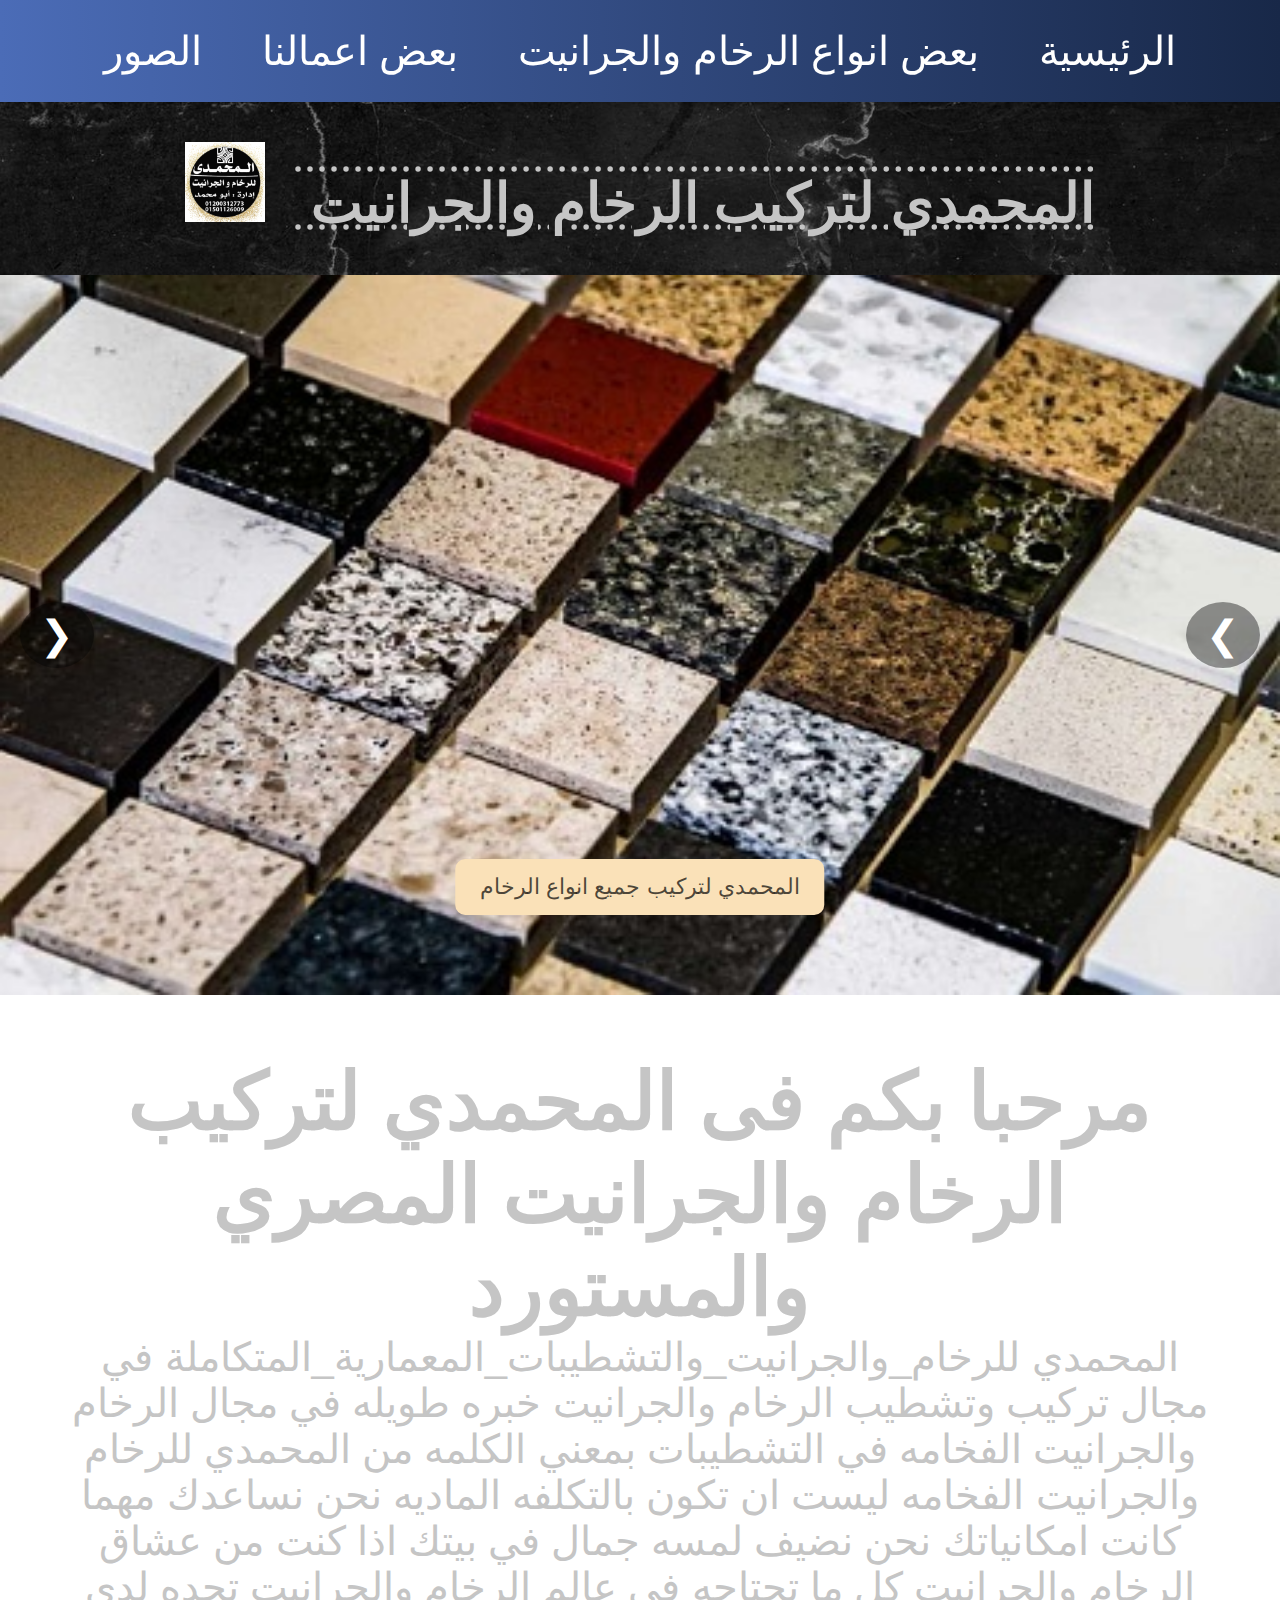
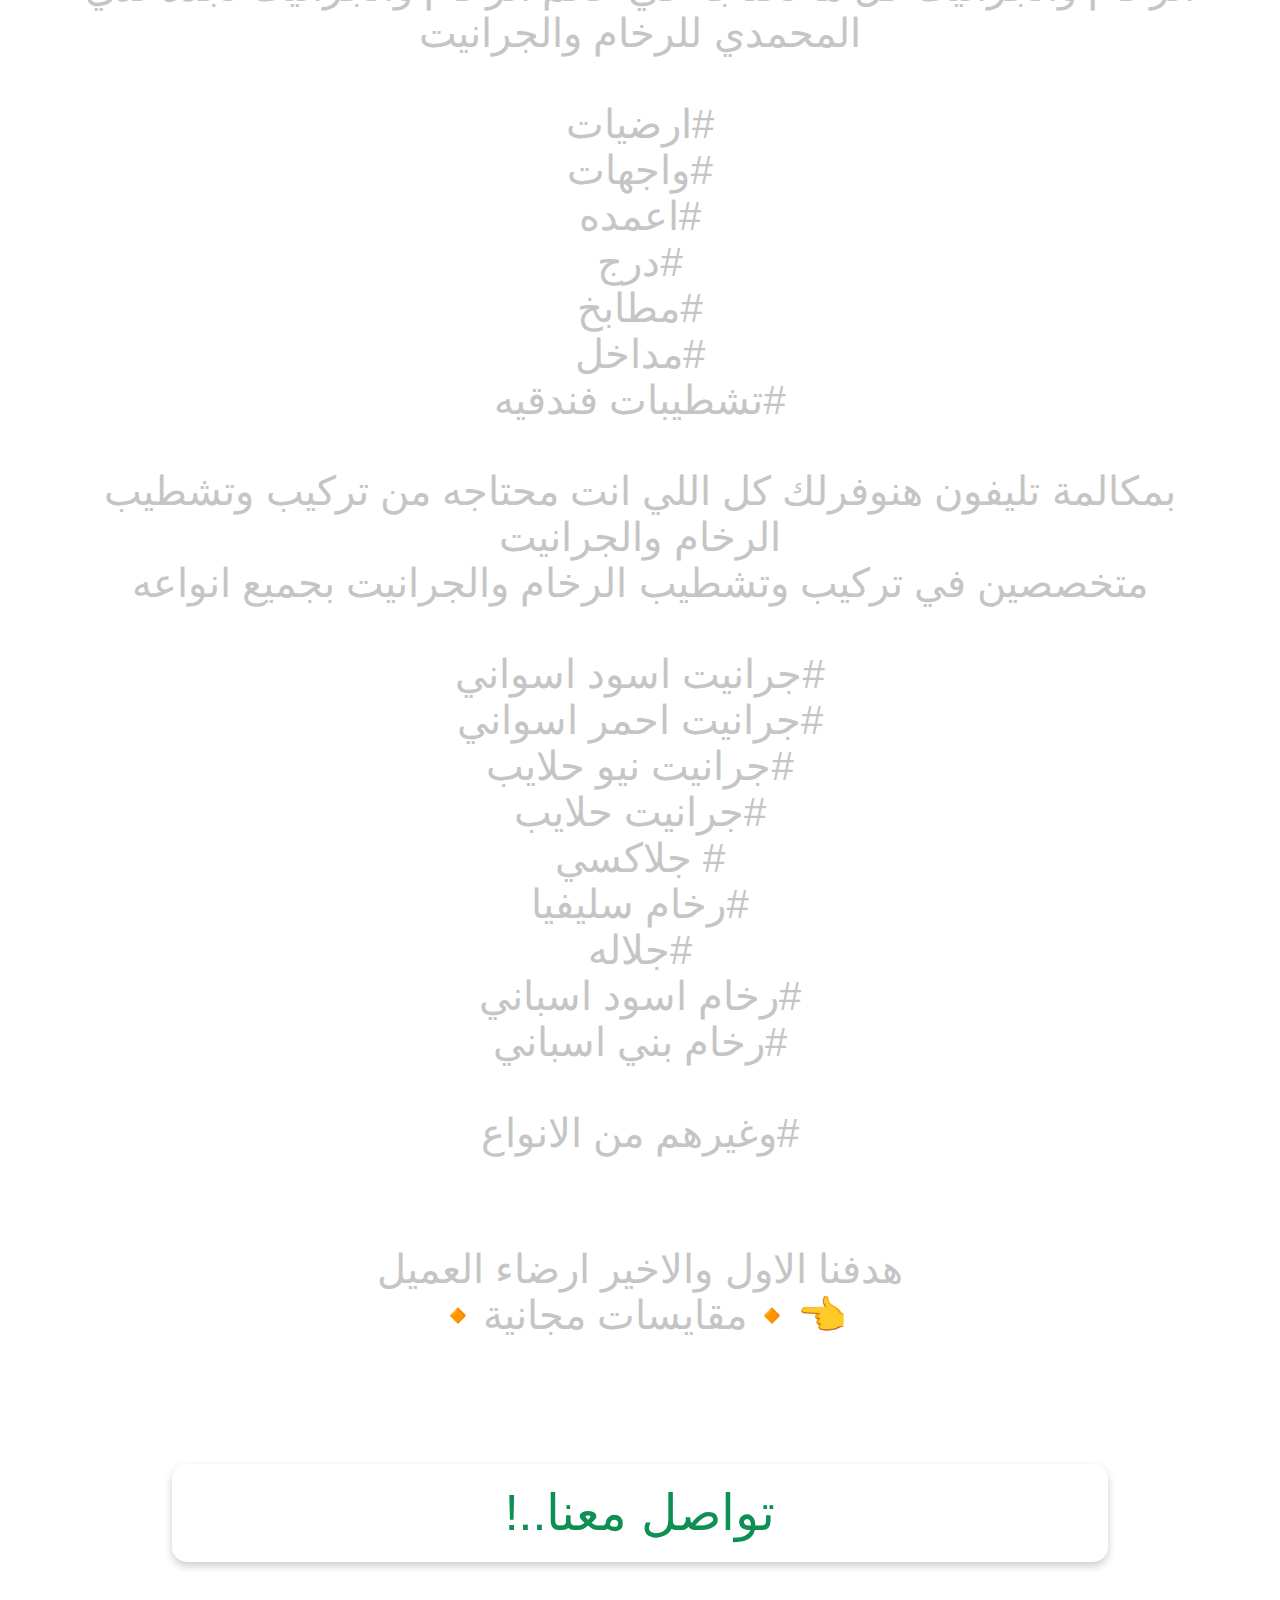
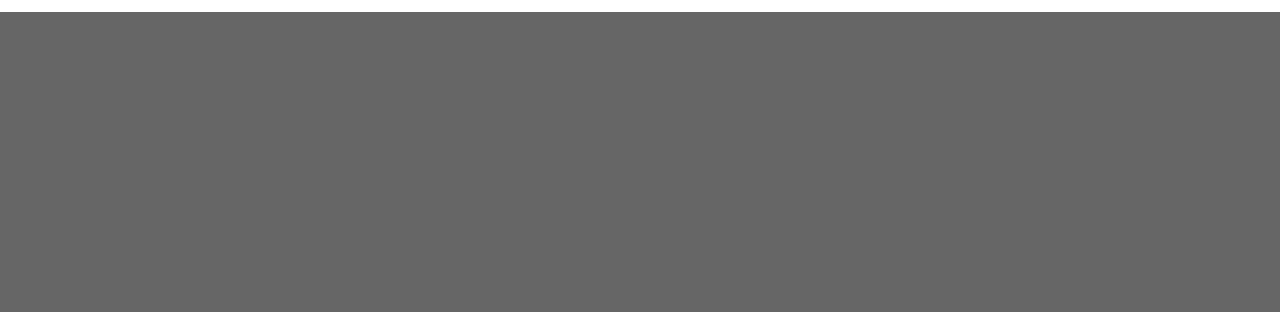
<file: El Muhammadi.html>
<!DOCTYPE html>
<html lang="ar">
<head>
  <meta charset="UTF-8">
  <title>المحمدى لتركيب جميع انواع الرخام و الجرانيت </title>


    <link rel="stylesheet" href="El Muhammadi.css">

    <link rel="icon" href="goo.jpg">



</head>

  <body class="body">

  <nav>
        <a href="index.html">الرئيسية</a>
        <a href="loop.html"> بعض انواع الرخام والجرانيت</a>
        <a href="El Muhammadi 2 .html"> بعض اعمالنا</a>
        <a href="foooo.html"> الصور</a>
  </nav>

      <section id="home" ></section>
      <section id="about"> </section>
      <section id="services"> </section>





    <h1 class="pp">  المحمدي  لتركيب الرخام والجرانيت  <img src="goo.jpg" style="width: 80px; height: 80px; margin-right: 30px; "></h1>

<div class="slider">
        <img src="9899.jpg" class="active" data-caption="المحمدي لتركيب جميع انواع الرخام">
        <img src="poto/6.jpg" data-caption="تصميم خرافي!">
        <img src="poto/20.jpg" data-caption="جمال الطبيعة">
        <img src="poto/1.jpg" data-caption="جمال الطبيعة">
        <img src="poto/34.jpg" data-caption="جمال الطبيعة">
        <div id="caption" class="caption">المحمدي لتركيب جميع انواع الرخام</div>

        <!-- الأسهم -->
        <button class="arrow left" onclick="prevSlide()">&#10094;</button>
        <button class="arrow right" onclick="nextSlide()">&#10095;</button>
</div>

<script>
        const images = document.querySelectorAll(".slider img");
        const caption = document.getElementById("caption");
        let index = 0;
        let autoSlide = setInterval(nextSlide, 4000);

  function showSlide(i) {
        images.forEach(img => img.classList.remove("active"));
        index = (i + images.length) % images.length;

        images[index].classList.add("active");
        caption.textContent = images[index].dataset.caption;
  }

    function nextSlide() {
      showSlide(index + 1);
  }

    function prevSlide() {
      showSlide(index - 1);
  }

  document.querySelectorAll(".arrow").forEach(btn => {
      btn.addEventListener("click", () => {
      clearInterval(autoSlide);
      autoSlide = setInterval(nextSlide, 4000);
    });
  });
</script>

    <div class="tarek">
 

            <h1>مرحبا بكم فى المحمدي لتركيب الرخام والجرانيت المصري والمستورد</h1>



                <p class="oop"> 

                    المحمدي للرخام_والجرانيت_والتشطيبات_المعمارية_المتكاملة

في مجال تركيب وتشطيب الرخام والجرانيت خبره طويله
في مجال الرخام والجرانيت
الفخامه في التشطيبات بمعني الكلمه من المحمدي للرخام والجرانيت الفخامه ليست ان تكون بالتكلفه الماديه
 نحن نساعدك مهما كانت امكانياتك نحن نضيف لمسه جمال في بيتك اذا كنت من عشاق الرخام والجرانيت
كل ما تحتاجه في عالم الرخام والجرانيت تجده لدي المحمدي للرخام والجرانيت      <br><br>
#ارضيات    <br>
#واجهات    <br>
#اعمده   <br>
#درج         <br>
#مطابخ       <br>
#مداخل       <br>
#تشطيبات فندقيه      <br><br>
بمكالمة تليفون هنوفرلك كل اللي انت محتاجه من 
تركيب وتشطيب الرخام والجرانيت        <br>
متخصصين في تركيب وتشطيب الرخام والجرانيت بجميع انواعه  <br><br>
                                        #جرانيت اسود اسواني <br>
                                      #جرانيت احمر اسواني    <br>
                                      #جرانيت نيو حلايب  <br>
                                      #جرانيت حلايب      <br>
                                      # جلاكسي               <br>
                                      #رخام سليفيا       <br>
                                      #جلاله         <br>
                                      #رخام اسود اسباني       <br>
                                      #رخام بني اسباني       <br> <br> 
                                      #وغيرهم من الانواع    <br> <br> <br> 
هدفنا الاول والاخير ارضاء العميل         <br>

👈🔸مقايسات مجانية🔸  <br> <br>
                  </p>

                     </div>
          
    <p class="yyjj">تواصل معنا..!</p>
                    <!--الايقونات-->

   <div class="social-grid">

                  
       <div class="social-row">
             <a class="social-icon" href="https://www.facebook.com/profile.php?id=100024774003846&mibextid=ZbWKwL" target="_blank" >
           <img src="fas.jpg">
           <span style=" font-size: xxx-large;">Facebook</span>
              </a>

             <a class="social-icon" href="https://wa.me/201200312773?text=مرحباً،%20أنا%20مهتم%20بخدماتك!" target="_blank">
            <img src="wwwww.png">
            <span style=" font-size: xxx-large;">WhatsApp</span>
               </a>
            <a class="social-icon" href="tel:+201200312773">
              <img src="1020.png" >
              <span style=" font-size: xxx-large;">Phone</span>
            </a>
                        </div>
                      </div>

</body>
</html>
</file>
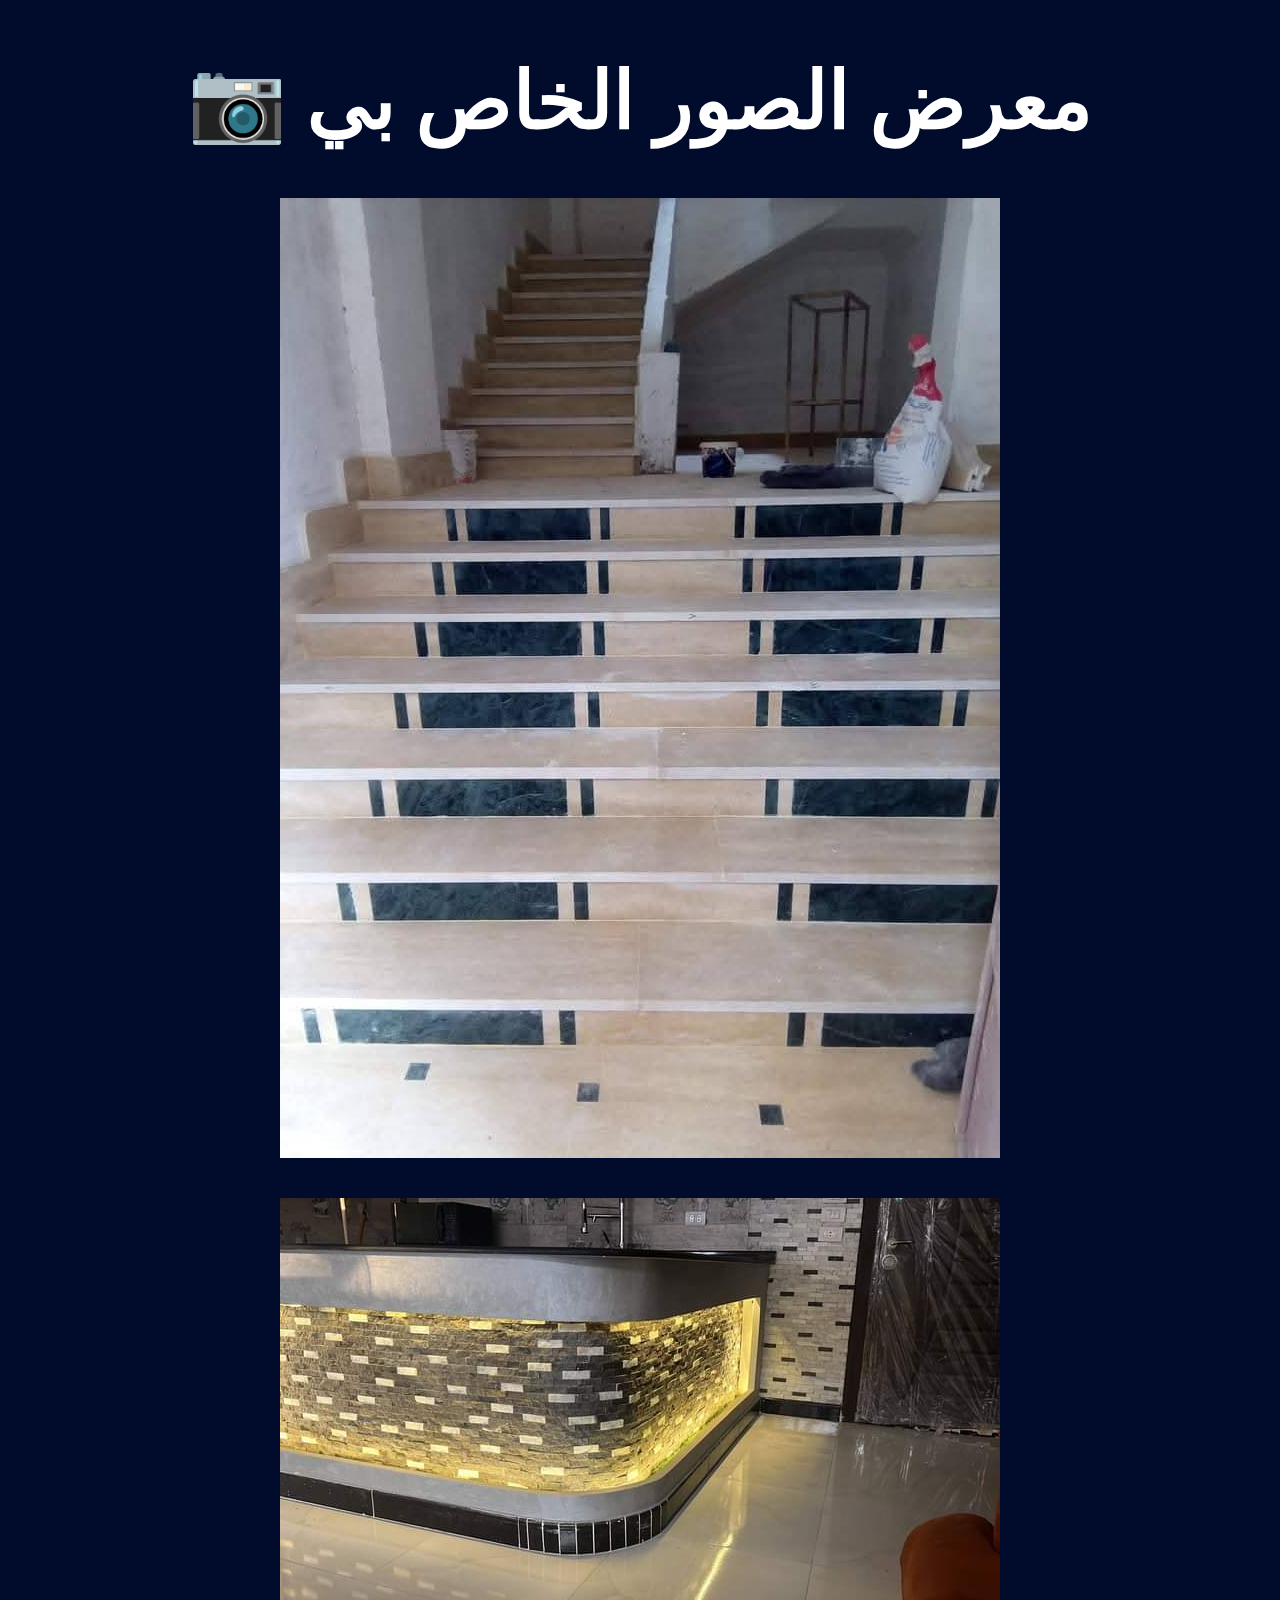
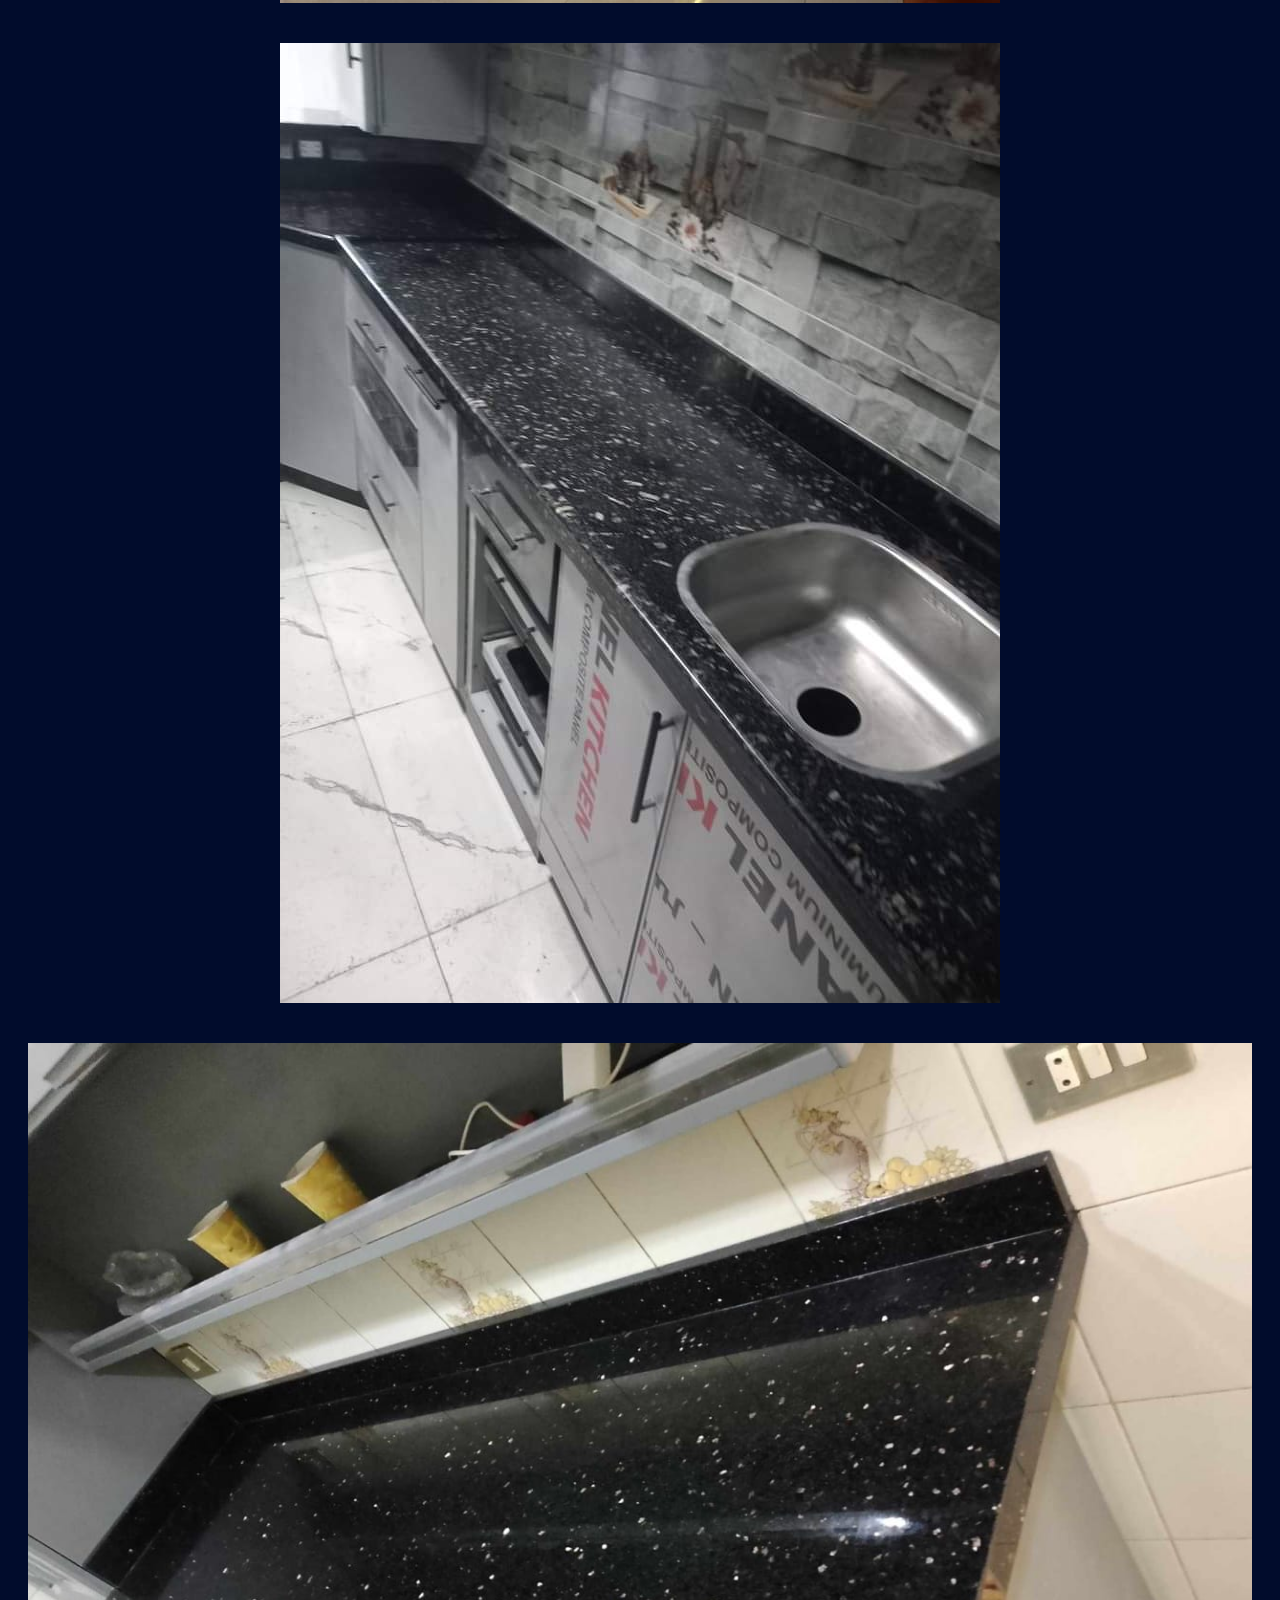
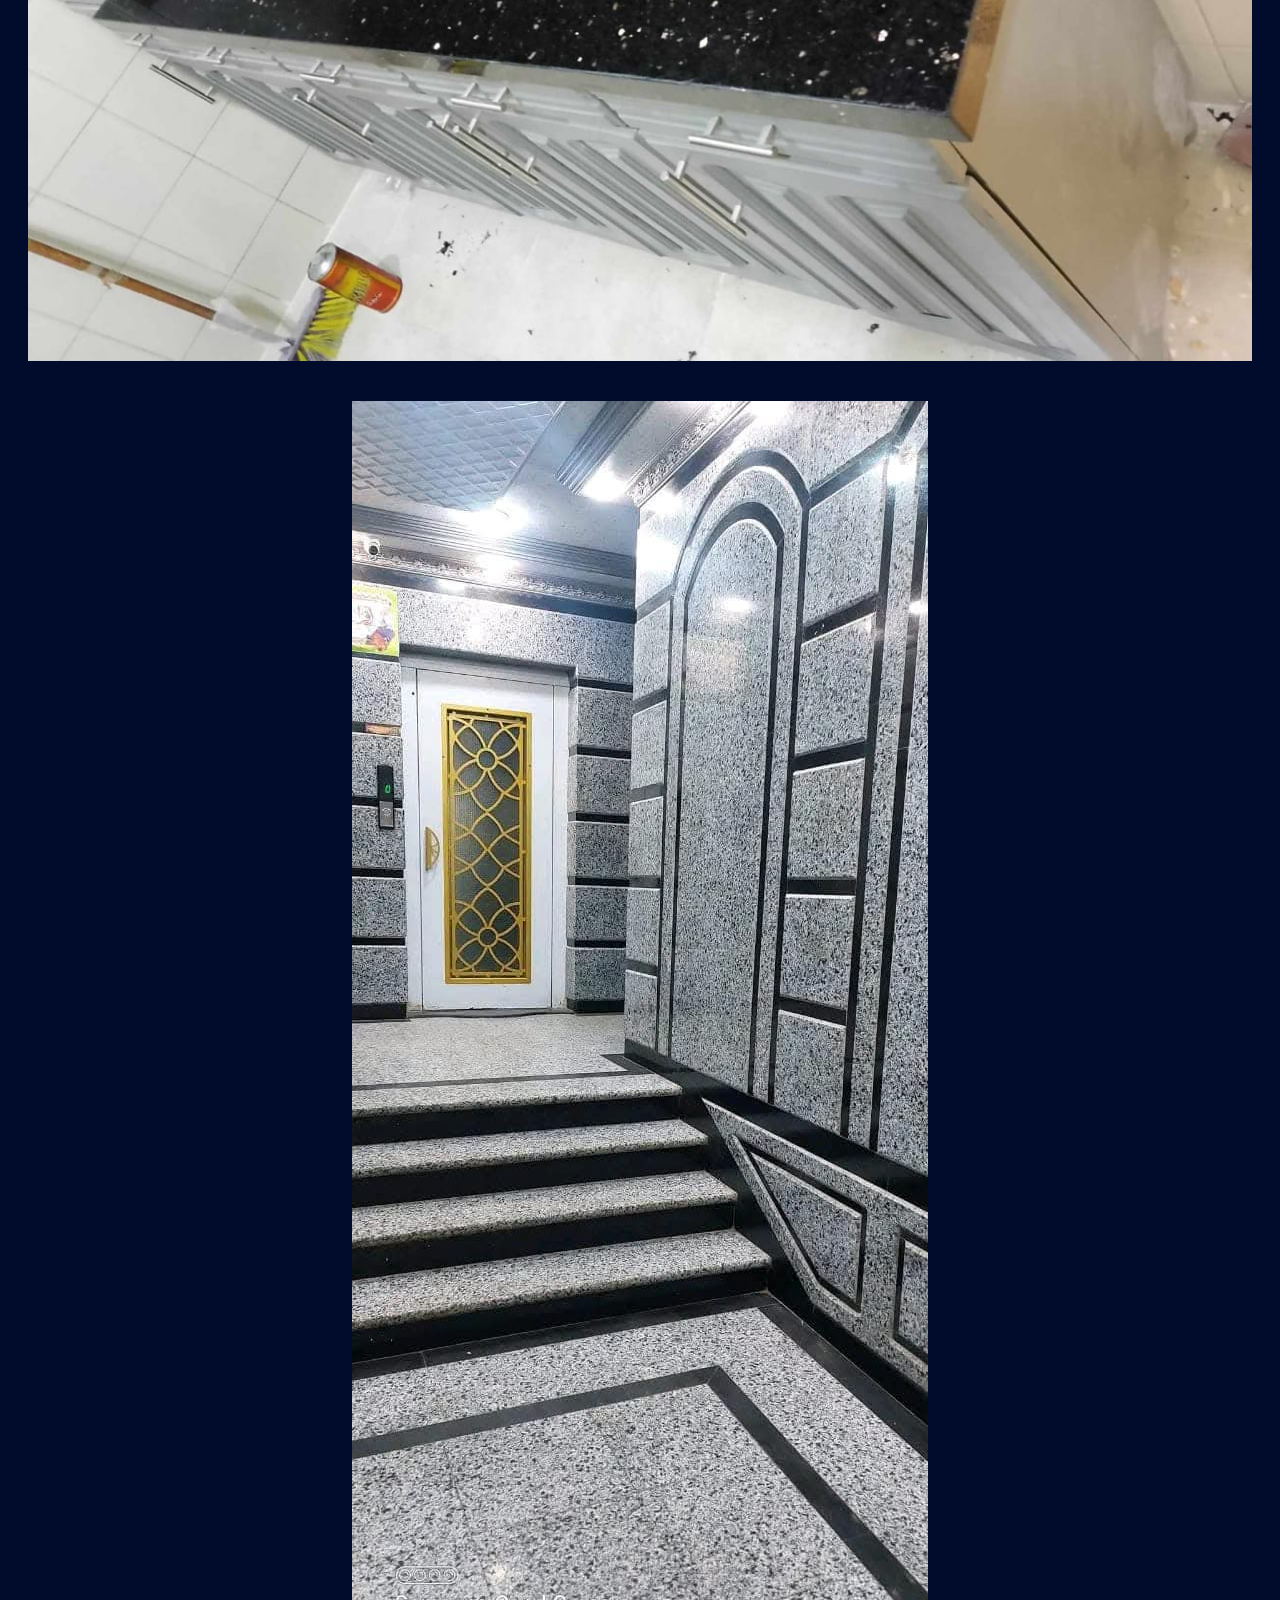
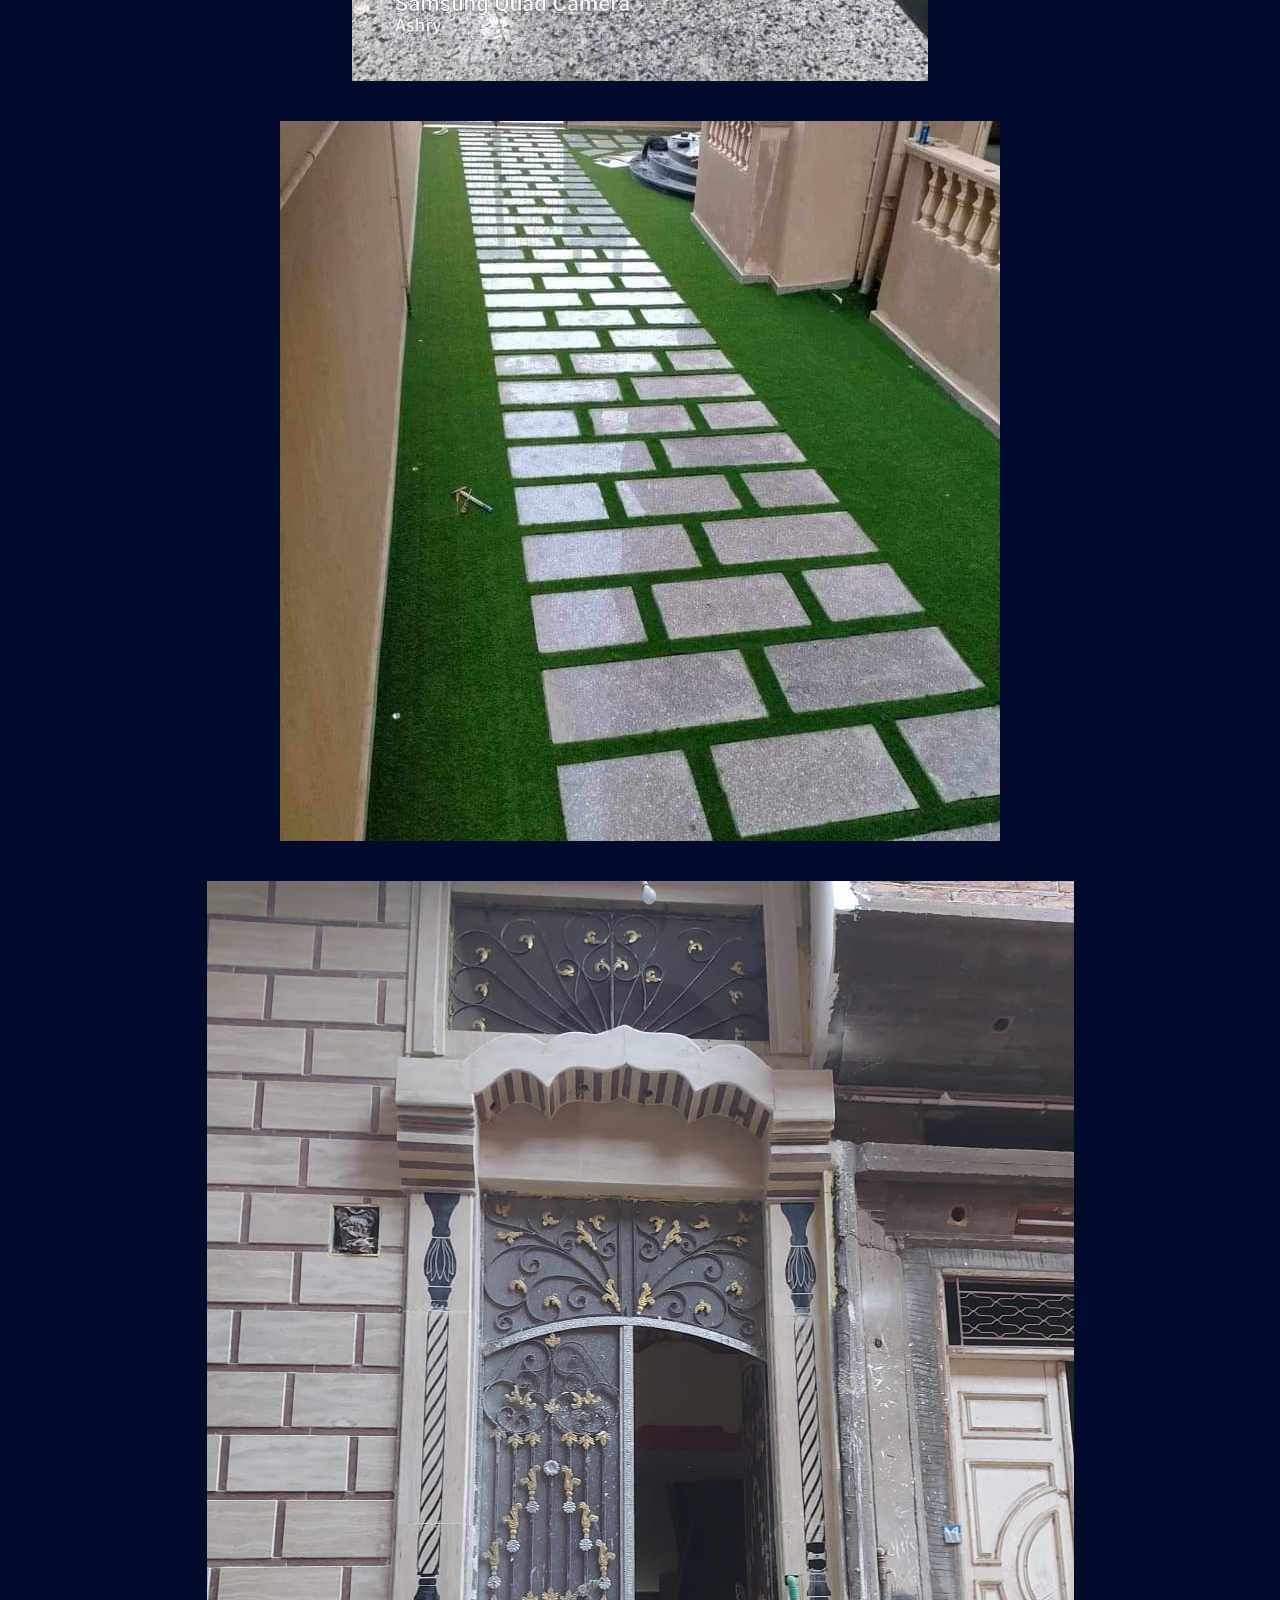
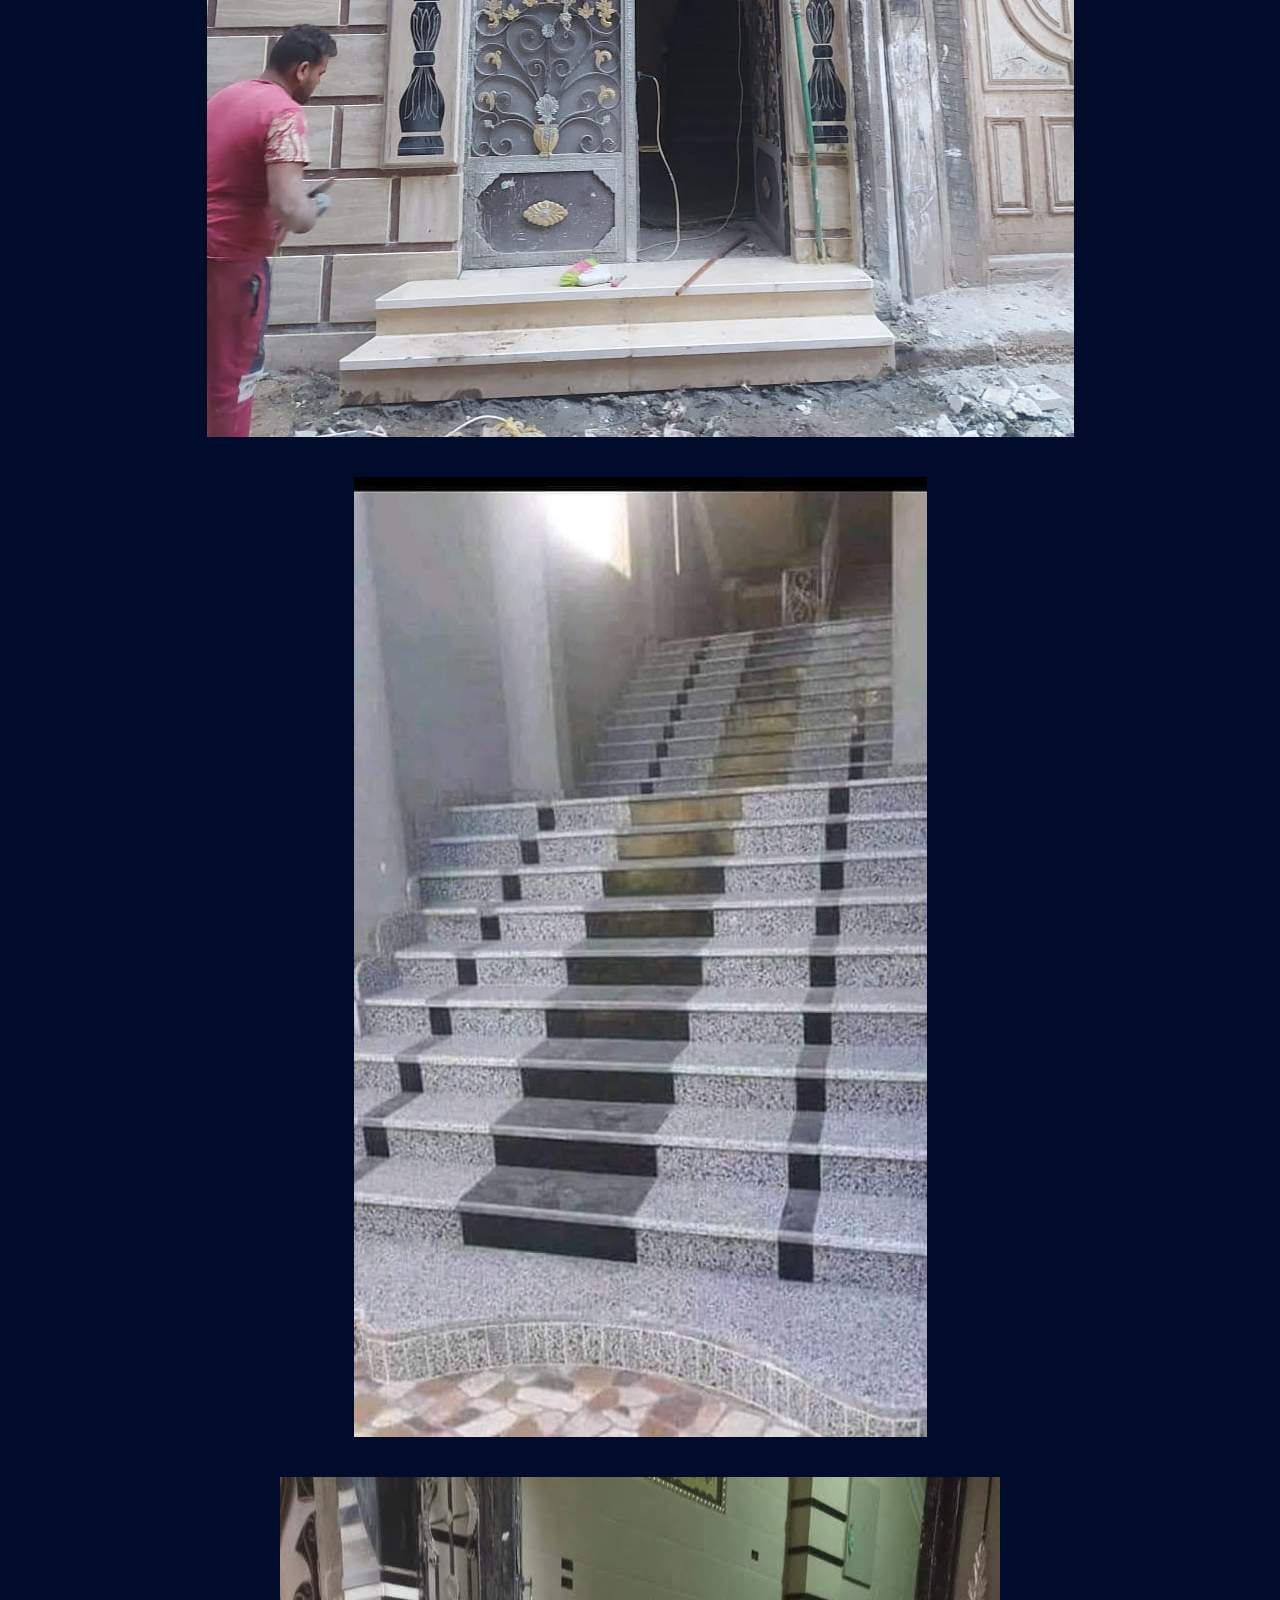
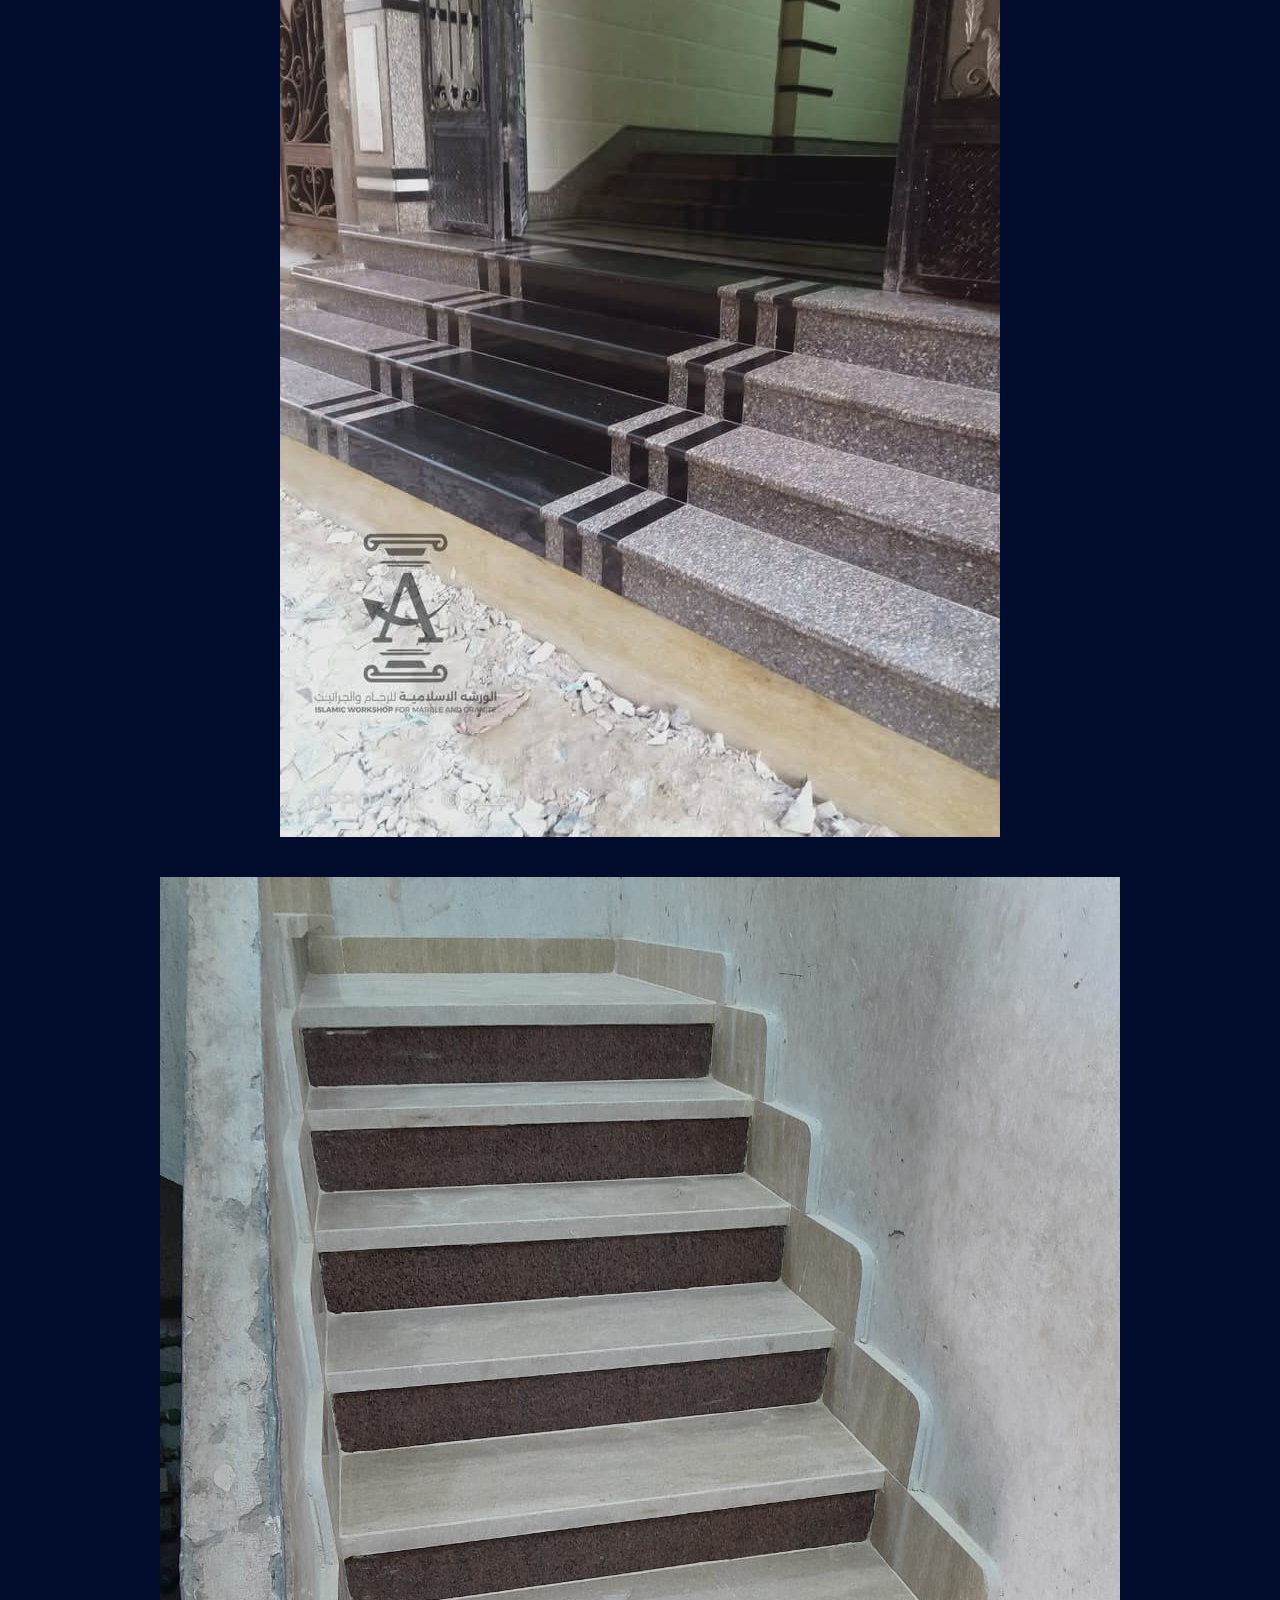
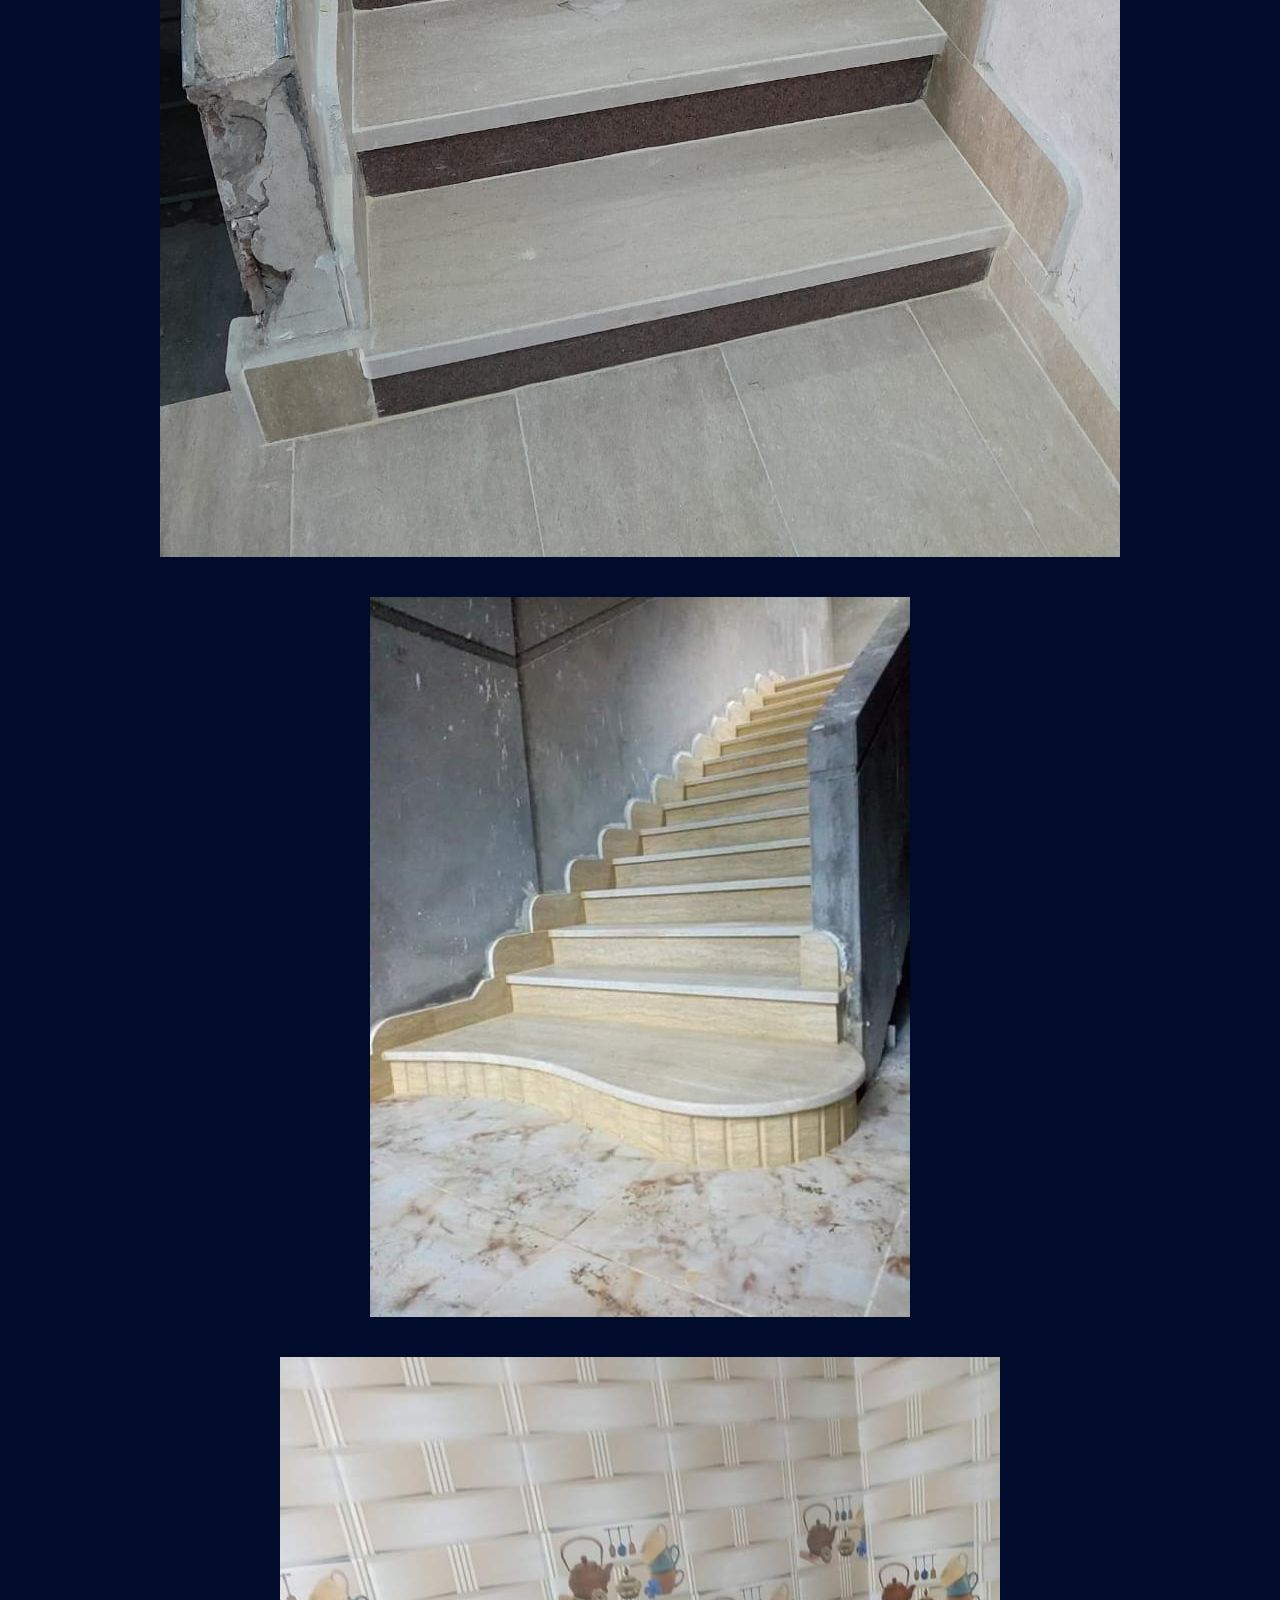
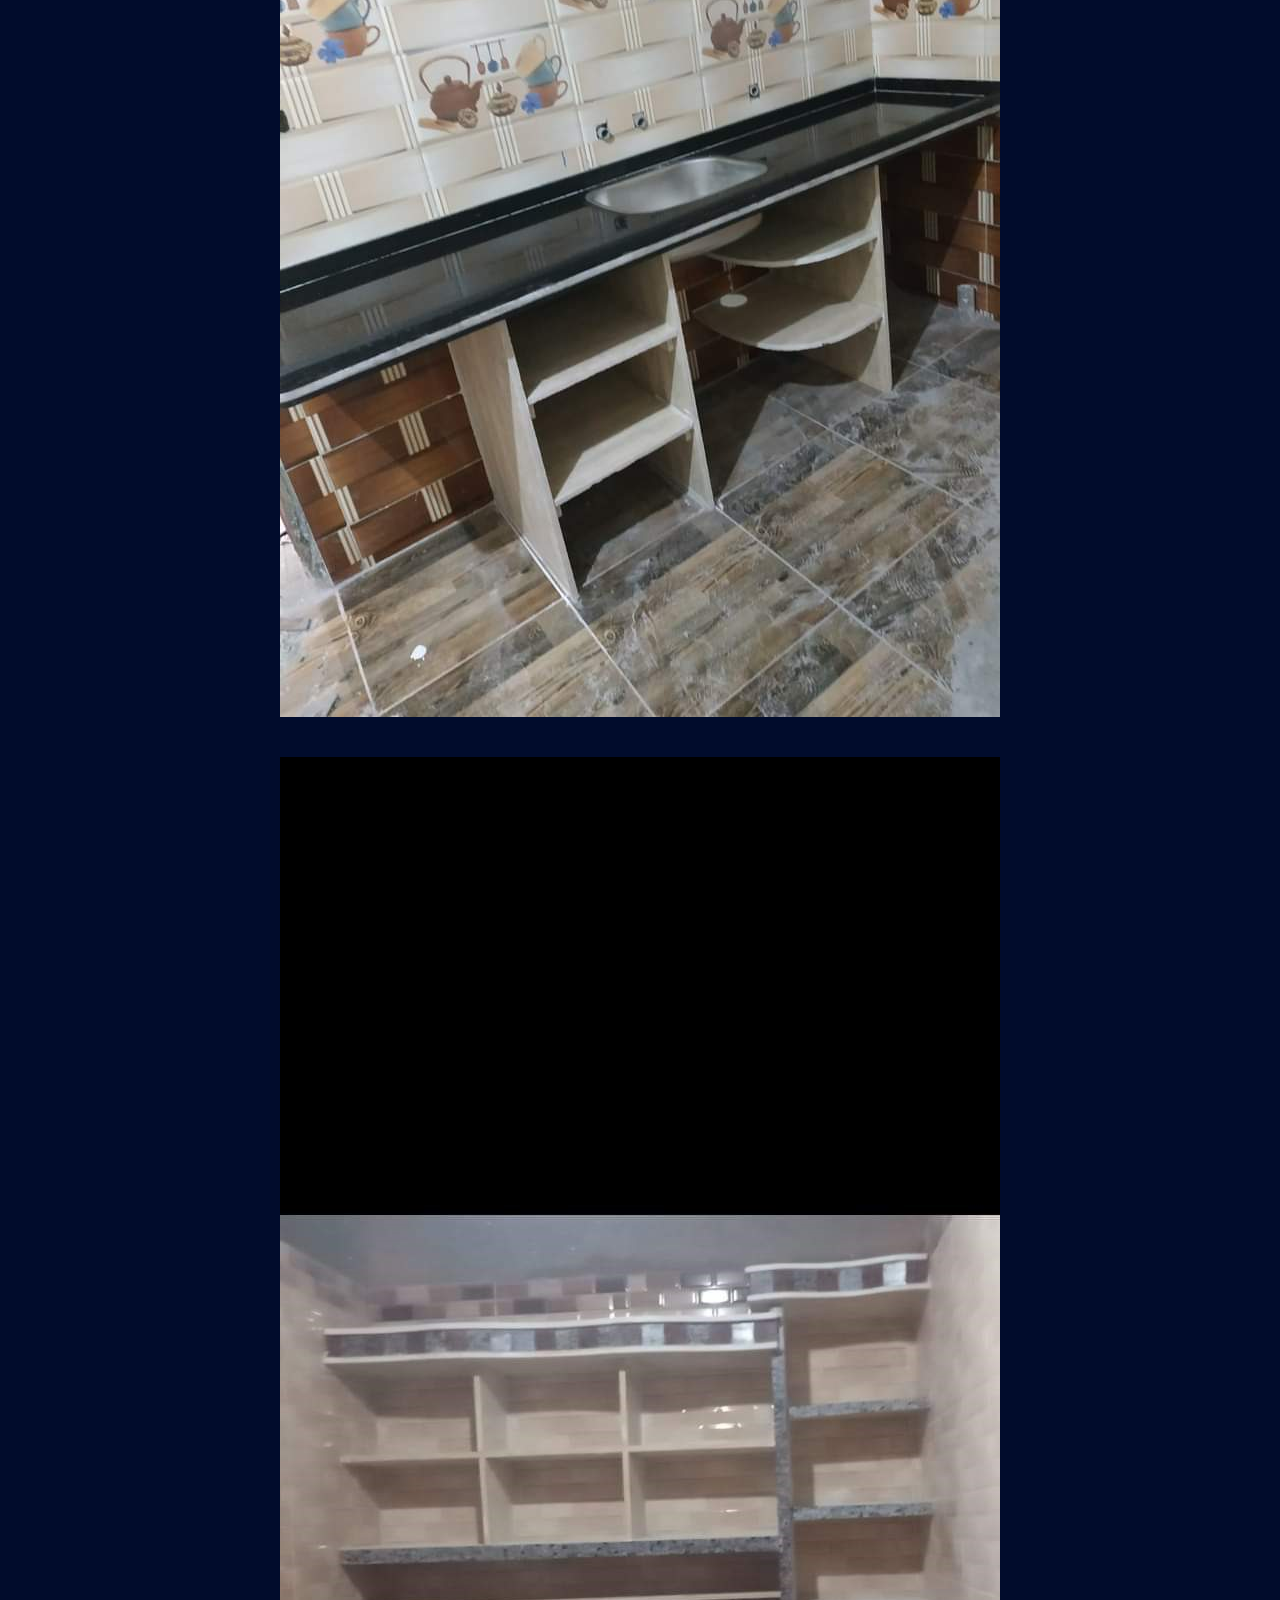
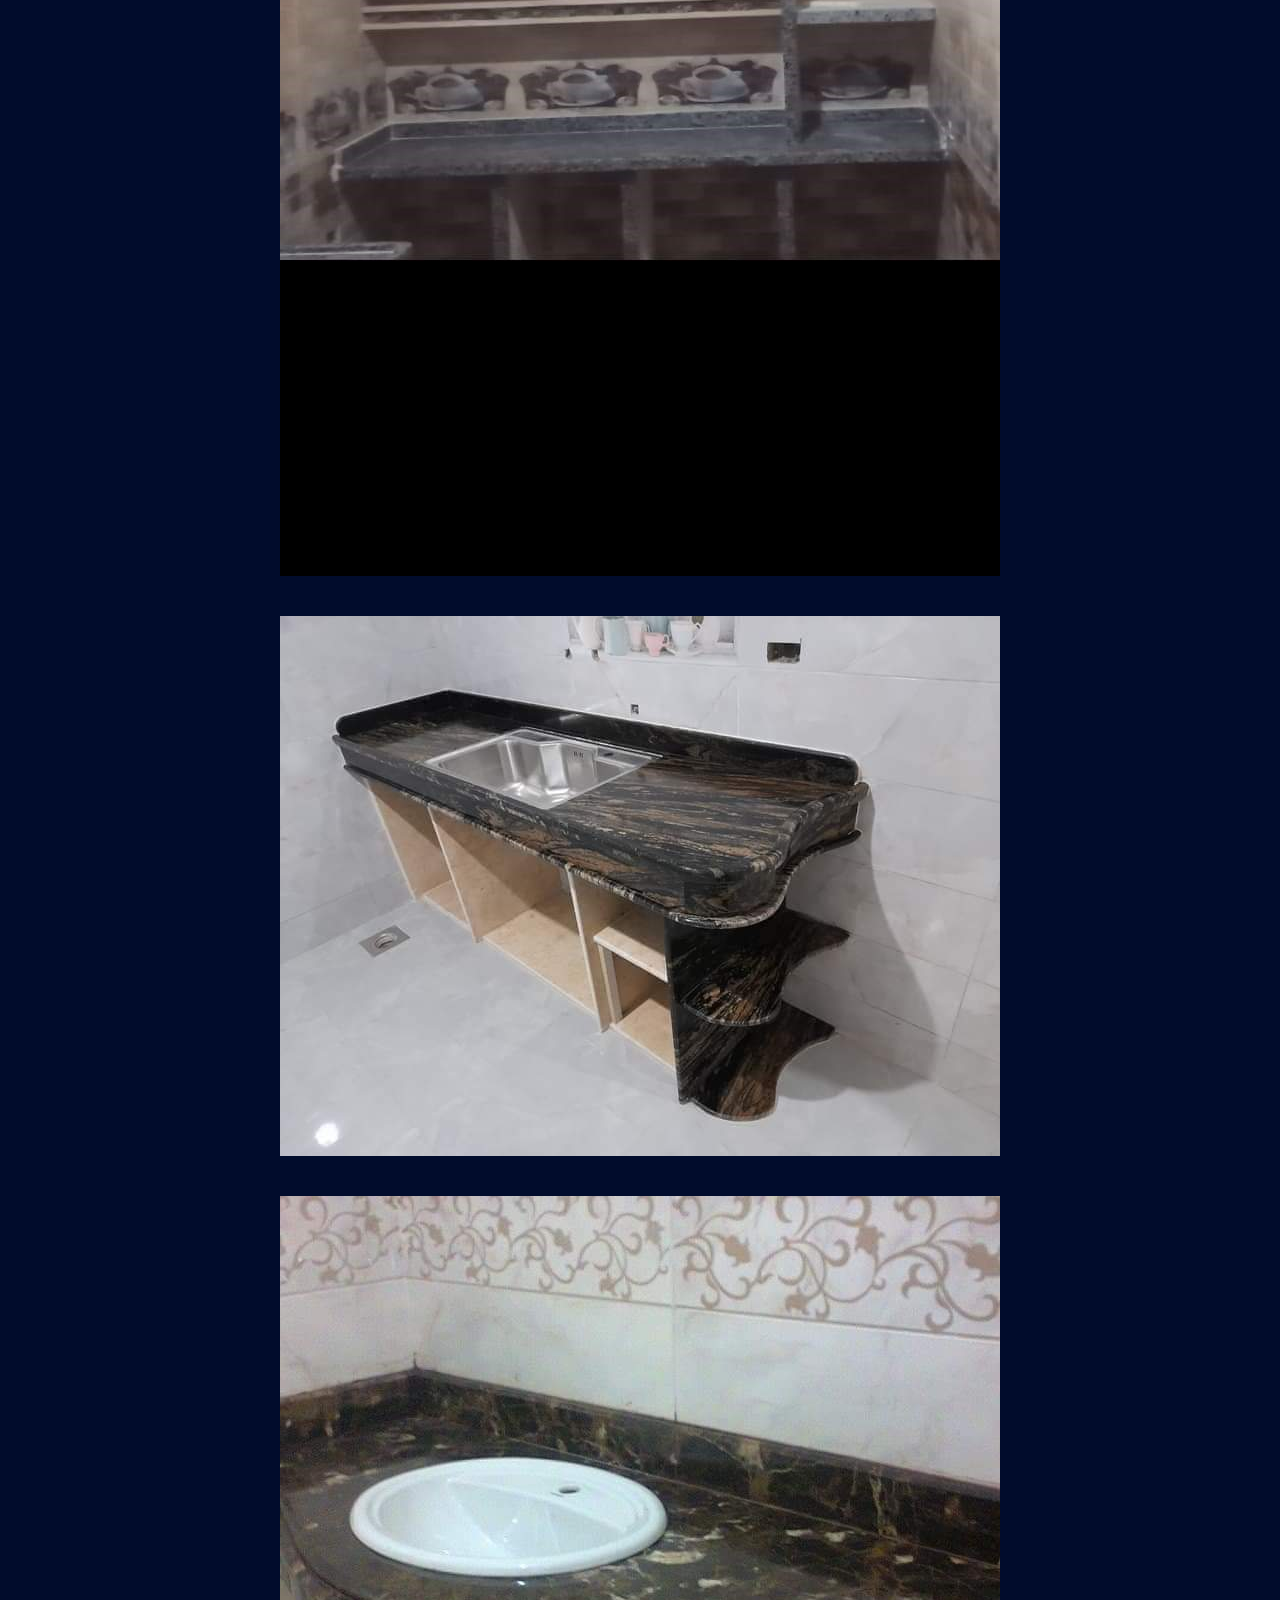
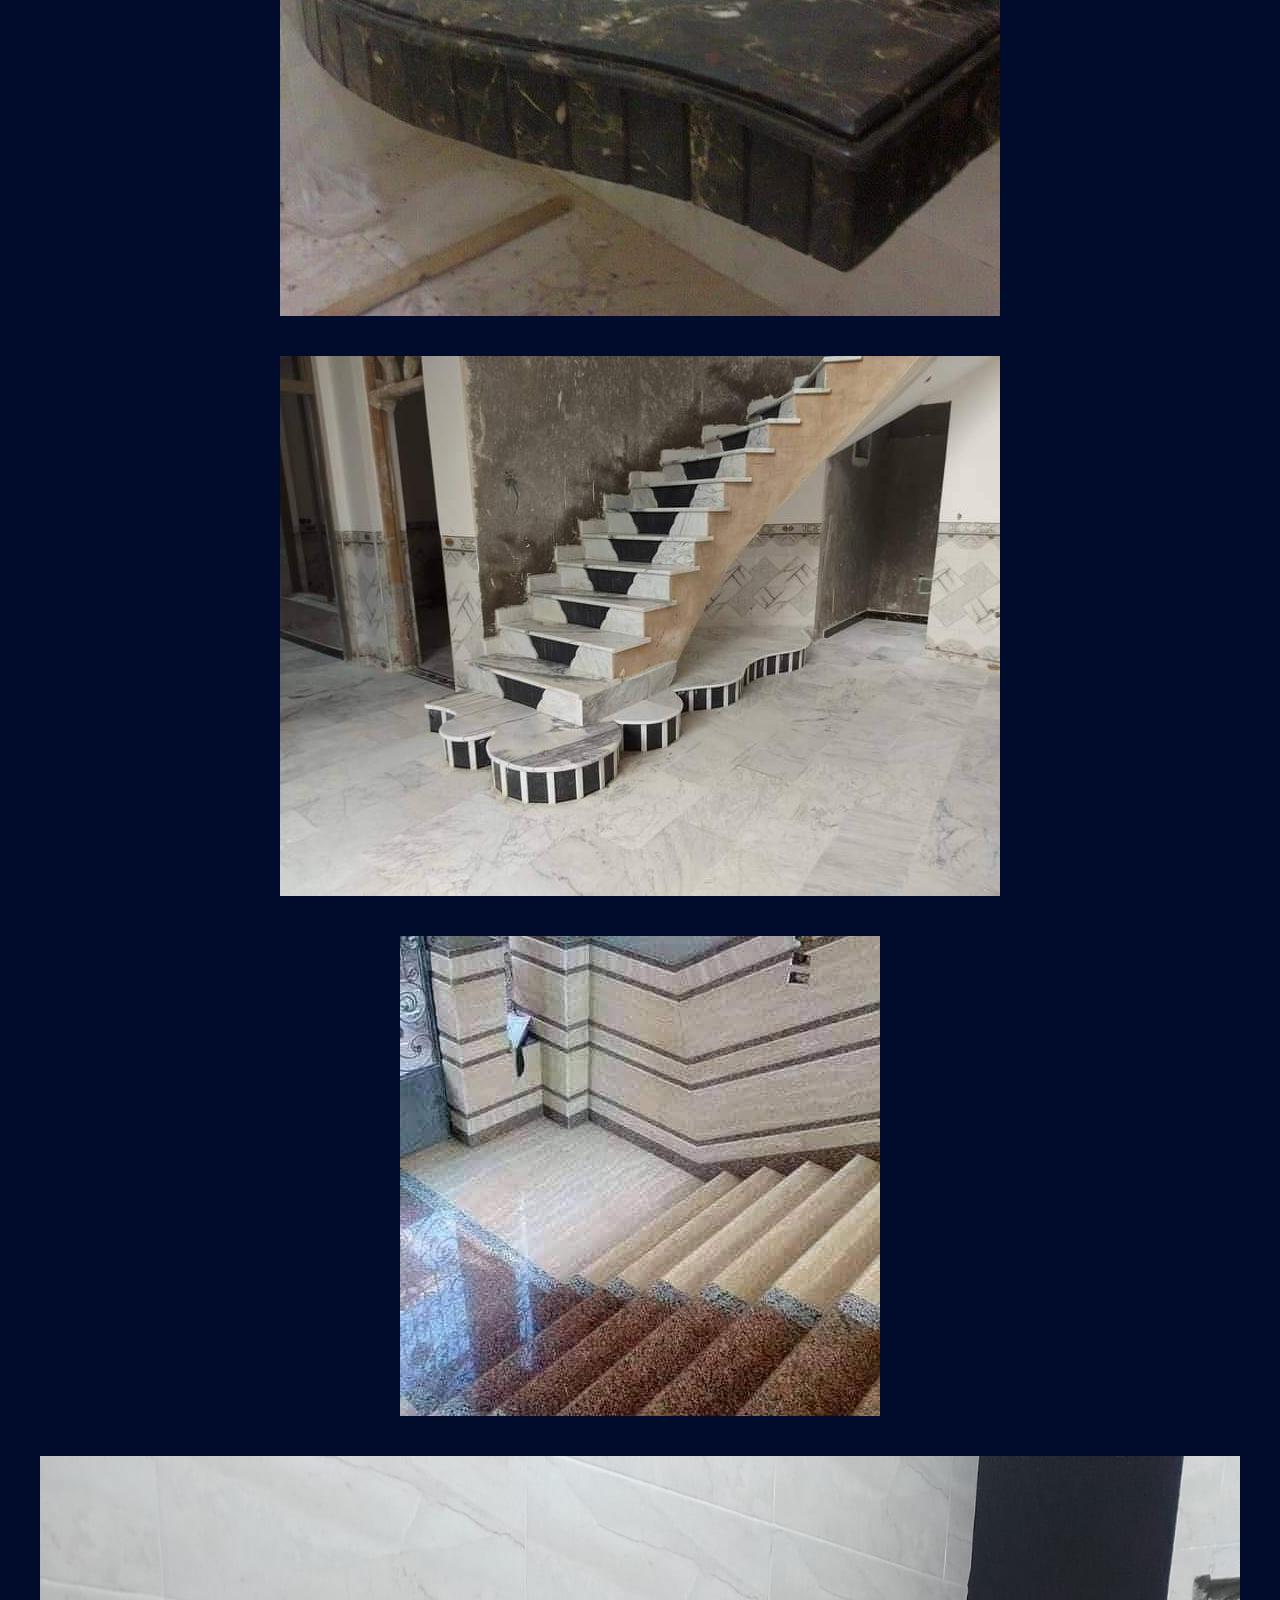
<file: foooo.html>
<!DOCTYPE html>
<html lang="en">
<head>
    <meta charset="UTF-8">
    <meta name="viewport" content="width=device-width, initial-scale=1.0">
    <title>الصور</title>

    <link rel="icon" href="goo.jpg">
    <style>
.image-wrapper {
  display: flex;
  justify-content: center;
  align-items: center;
  padding: 20px;
}

img {
  max-width: 100%;
  height: auto;
  display: block;
}



body {
 background: rgb(1, 12, 44);
}

 
    </style>
</head>
<body>
    

     <h1 style="     text-align: center;
      color: white;
      margin-bottom: 30px
      ;font-size: 80px;">📷 معرض الصور الخاص بي</h1>

<div class="image-wrapper">

<img src="poto/1.jpg">



</div>


<div class="image-wrapper">

<img src="poto/2.jpg">

</div>

<div class="image-wrapper">

<img src="poto/3.jpg">

</div>

<div class="image-wrapper">

<img src="poto/4.jpg">

</div>

<div class="image-wrapper">

<img src="poto/5.jpg">

</div>

<div class="image-wrapper">

<img src="poto/6.jpg">

</div>

<div class="image-wrapper">

<img src="poto/7.jpg">

</div>
<div class="image-wrapper">

<img src="poto/8.jpg">

</div>

<div class="image-wrapper">

<img src="poto/9.jpg">

</div>

<div class="image-wrapper">

<img src="poto/10.jpg">

</div>


<div class="image-wrapper">

<img src="poto/11.jpg">

</div>


<div class="image-wrapper">

<img src="poto/12.jpg">

</div>


<div class="image-wrapper">

<img src="poto/13.jpg">

</div>


<div class="image-wrapper">

<img src="poto/14.jpg">

</div>


<div class="image-wrapper">

<img src="poto/15.jpg">

</div>


<div class="image-wrapper">

<img src="poto/16.jpg">

</div>


<div class="image-wrapper">

<img src="poto/17.jpg">

</div>


<div class="image-wrapper">

<img src="poto/18.jpg">

</div>



<div class="image-wrapper">

<img src="poto/19.jpg">

</div>


<div class="image-wrapper">

<img src="poto/20.jpg">

</div>


<div class="image-wrapper">

<img src="poto/21.jpg">

</div>


<div class="image-wrapper">

<img src="poto/22.jpg">

</div>


<div class="image-wrapper">

<img src="poto/23.jpg">

</div>


<div class="image-wrapper">

<img src="poto/24.jpg">

</div>


<div class="image-wrapper">

<img src="poto/25.jpg">

</div>


<div class="image-wrapper">

<img src="poto/26.jpg">

</div>


<div class="image-wrapper">

<img src="poto/27.jpg">

</div>
<div class="image-wrapper">

<img src="poto/28.jpg">

</div>


<div class="image-wrapper">

<img src="poto/29.jpg">

</div>


<div class="image-wrapper">

<img src="poto/30.jpg">

</div>


<div class="image-wrapper">

<img src="poto/31.jpg">

</div>


<div class="image-wrapper">

<img src="poto/32.jpg">

</div>


<div class="image-wrapper">

<img src="poto/33.jpg">

</div>


<div class="image-wrapper">

<img src="poto/34.jpg">

</div>


<div class="image-wrapper">

<img src="poto/35.jpg">

</div>


<div class="image-wrapper">

<img src="poto/36.jpg">

</div>


<div class="image-wrapper">

<img src="poto/37.jpg">

</div>


<div class="image-wrapper">

<img src="poto/38.jpg">

</div>


<div class="image-wrapper">

<img src="poto/39.jpg">

</div>


<div class="image-wrapper">

<img src="poto/40.jpg">

</div>


<div class="image-wrapper">

<img src="poto/41.jpg">

</div>


</body>
</html>
</file>
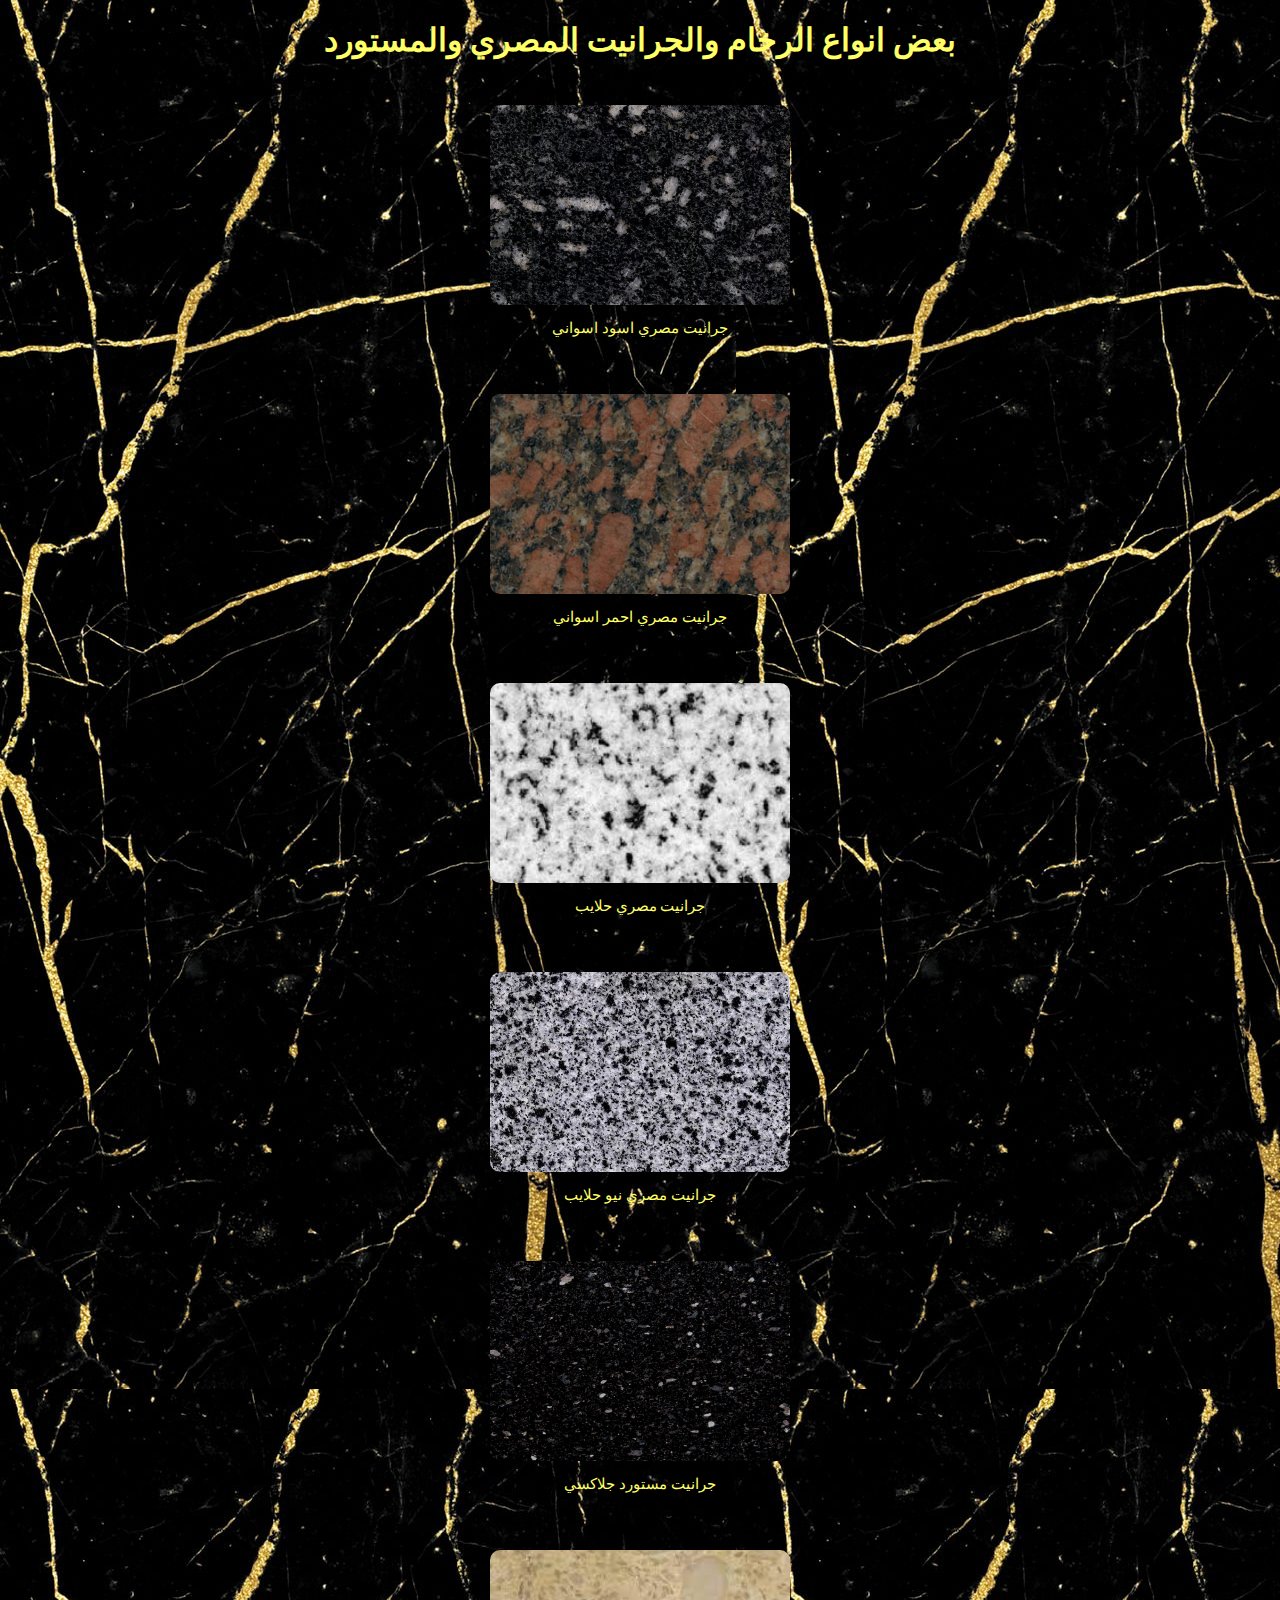
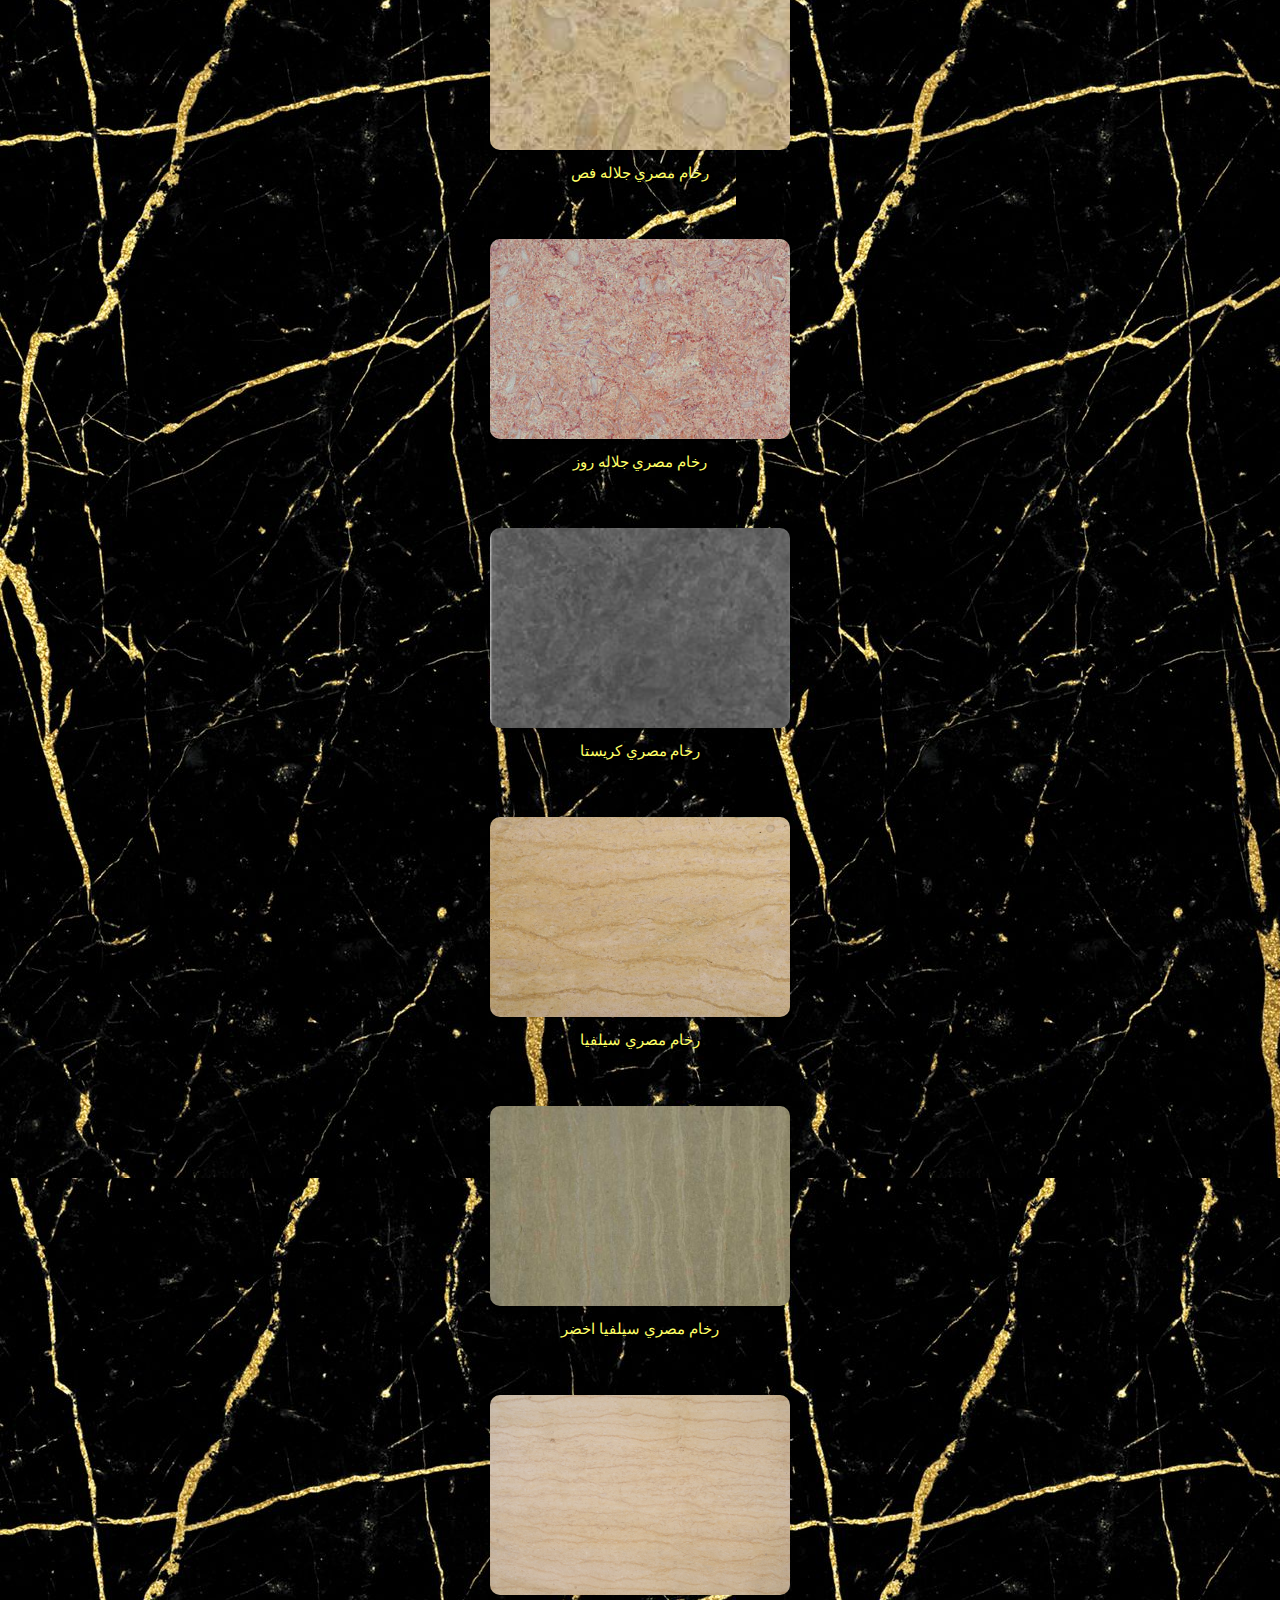
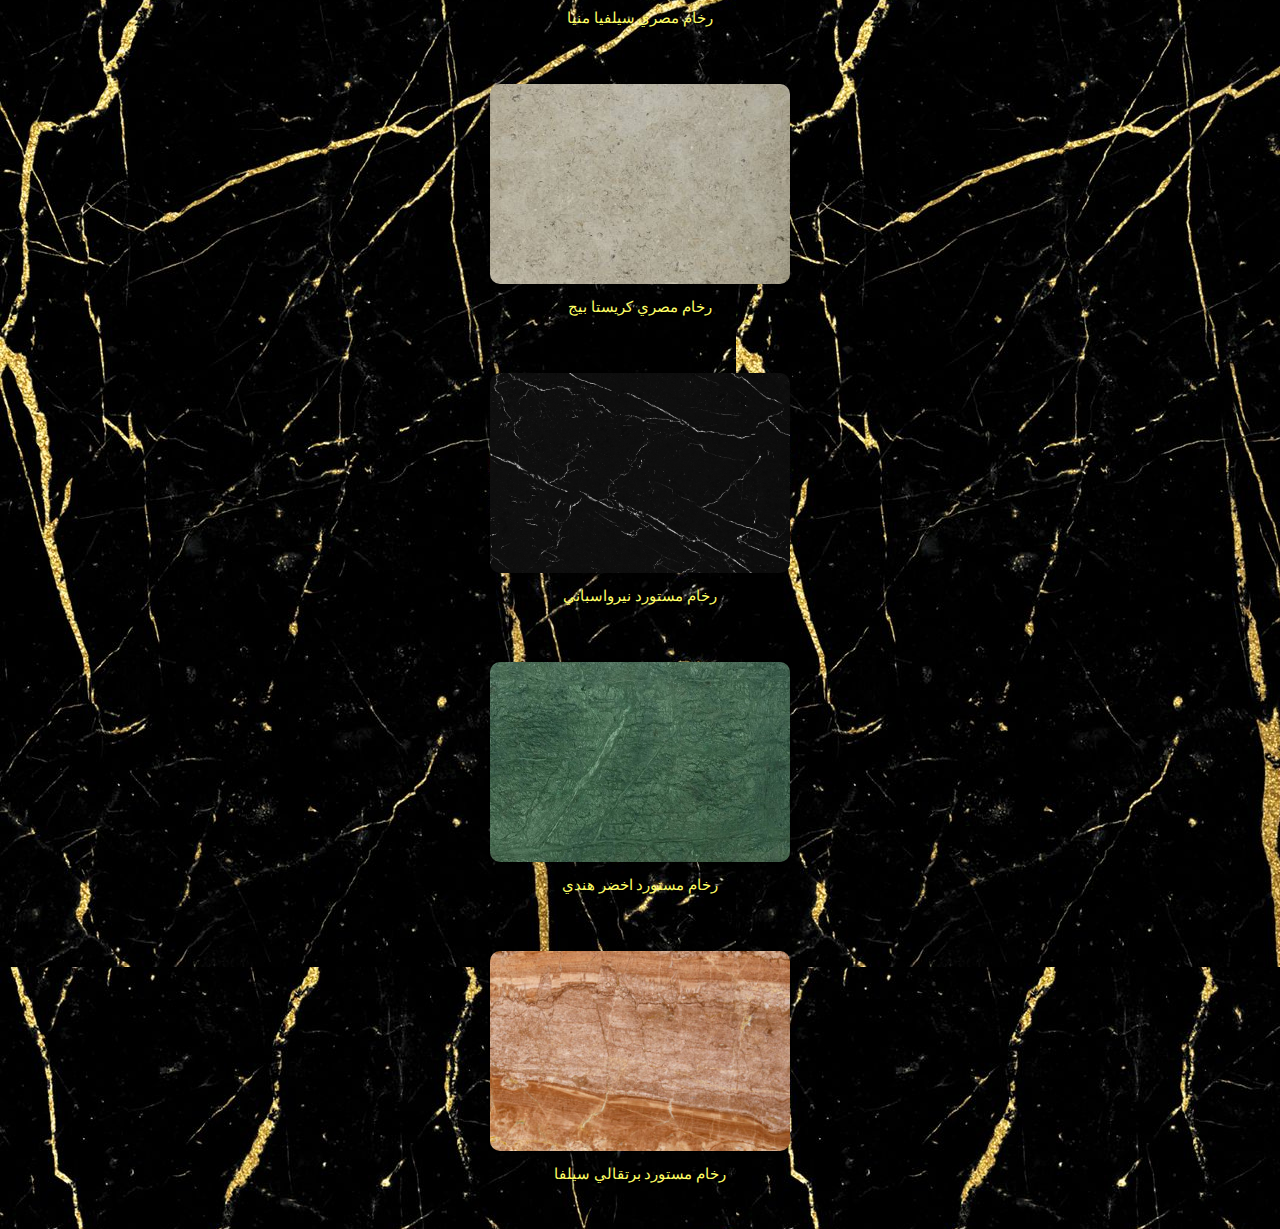
<file: loop.html>
<!DOCTYPE html>
<html lang="en">
<head>
    <meta charset="UTF-8">
    <meta name="viewport" content="width=device-width, initial-scale=1.0">
    <title>بعض انواع الرخام والجرانيت</title>
    <link rel="stylesheet" href="loop.css">
<link rel="icon" href="goo.jpg">
</head>

<body style="background: url(2020.jpg)">

    <h1 class="td"> بعض انواع الرخام والجرانيت المصري والمستورد</h1>

    <div class="gallery-column">
        <figure>
            <img src="poto/aa.jpg" alt="صورة ">
            <figcaption>جرانيت مصري اسود اسواني</figcaption>
        </figure>
        <figure>
            <img src="poto/88.jpeg" alt="صورة">
            <figcaption>جرانيت مصري احمر اسواني</figcaption>
        </figure>
        <figure>
            <img src="poto/hh.jpeg" alt="صورة ">
            <figcaption>جرانيت مصري حلايب</figcaption>
        </figure>
        <figure>
            <img src="poto/ne.jpg" alt="صورة ">
            <figcaption>جرانيت مصري نيو حلايب</figcaption>
        </figure>
        <figure>
            <img src="poto/gg.jpg" alt="صورة ">
            <figcaption>جرانيت مستورد جلاكسي</figcaption>
        </figure>
        <figure>
            <img src="poto/ttn.jpeg" alt="صورة ">
            <figcaption>رخام مصري جلاله فص</figcaption>
        </figure>
        <figure>
            <img src="poto/zz.jpg" alt="صورة ">
            <figcaption>رخام مصري جلاله روز</figcaption>
        </figure>
        <figure>
            <img src="poto/kr.jpeg" alt="صورة ">
            <figcaption>رخام مصري كريستا</figcaption>
        </figure>
        <figure>
            <img src="poto/ttr.jpg" alt="صورة ">
            <figcaption>رخام مصري سيلفيا</figcaption>
        </figure>
        <figure>
            <img src="poto/2002.jpg" alt="صورة ">
            <figcaption>رخام مصري سيلفيا اخضر</figcaption>
        </figure>
        <figure>
            <img src="poto/2003.jpg" alt="صورة ">
            <figcaption>رخام مصري سيلفيا منيا</figcaption>
        </figure>
        <figure>
            <img src="poto/55.jpg" alt="صورة ">
            <figcaption>رخام مصري كريستا بيج</figcaption>
        </figure>
        <figure>
            <img src="poto/111.jpg" alt="صورة ">
            <figcaption>رخام مستورد نيرواسباني</figcaption>
        </figure>
        <figure>
            <img src="poto/456.jpg" alt="صورة ">
            <figcaption>رخام مستورد اخضر هندي</figcaption>
        </figure>
        <figure>
            <img src="poto/101010.jpg" alt="صورة ">
            <figcaption>رخام مستورد برتقالي سيلفا</figcaption>
        </figure>
    </div>


</body>
</html>
</file>
<file: El Muhammadi.css>
* {
    margin: 0;
    padding: 0;
  

    box-sizing: initial;
  }




  body {
    margin: 0;
    font-family: 'Cairo', sans-serif;
  }



  .slider {
    position: relative;
    width: 100vw;
    height: 80vh;
  }

  .slider img {
    position: absolute;
    top: 0;
    left: 0;
    width: 100vw;
    height: 80vh;
    object-fit:fill;
    transform: translateY(-100%);
    opacity: 0;
    transition: transform 1s ease-in-out, opacity 1s ease-in-out;
    z-index: 0;
  }

  .slider img.active {
    transform: translateY(0);
    opacity: 1;
    z-index: 1;
  }

  .caption {
    position: absolute;
    bottom: 80px;
    left: 50%;
    transform: translateX(-50%);
    background:#fae1b8;
    color: #000000b3;
    padding: 15px 25px;
    border-radius: 10px;
    font-size: 22px;
    z-index: 5;
    transition: opacity 0.8s ease-in-out;
    opacity: 1;


  }

  .arrow {
    position: absolute;
    top: 50%;
    transform: translateY(-50%);
    font-size: 40px;
    background: rgba(0, 0, 0, 0.4);
    color: white;
    border: none;
    padding: 10px 20px;
    cursor: pointer;
    z-index: 10;
    border-radius: 50%;
    user-select: none;
  }

  .arrow:hover {
    background: rgba(0, 0, 0, 0.7);
  }

  .left { left: 20px; }
  .right { right: 20px; }


  .body{
    color: #c5c5c5;
    direction: rtl;
    background: url(9800.jpg);
    background-repeat: no-repeat;
    background-size: cover;
    background-attachment: fixed;
    position: relative;
    box-sizing: inherit;

}
 

    .tarek{

font-size: 40px;
max-width: 100%;
word-wrap: break-word;
overflow-wrap: break-word;

    max-height: 100%;
   
    min-width: 10px;
text-align: center;  
padding: 60px ;
margin: auto;


    }
.pp{


text-align: center;
text-decoration-line: underline overline;
text-decoration-style: dotted;
margin-top: 40px;
margin-bottom: 40px;
font-size: 55px;

}



/*   الايقونات*/



.social-grid {
    width: 100%;
    background-color: rgba(0, 0, 0, 0.6);
    backdrop-filter: blur(6px);
    padding: 30px 0;
    display: flex;
    justify-content: center;
    z-index: 1;
   
  margin-top: 50px;
   
    
  }

  .social-row {
    display: flex;
    gap: 250px;
    flex-wrap: wrap;
  }

  @keyframes fadeInUp {
    from {
      opacity: 0;
      transform: translateY(20px);
    }
    to {
      opacity: 1;
      transform: translateY(0);
    }
  }

  .social-icon {
    display: flex;
    flex-direction: column;
    align-items: center;
    text-decoration: none;
    color: white;
    font-size: 14px;
    font-family: Arial, sans-serif;
    transition: transform 0.3s, box-shadow 0.3s;
    opacity: 0;
    animation: fadeInUp 0.8s ease forwards;
    padding: 10px;
    border-radius: 10px;
  }

  .social-icon:nth-child(1) { animation-delay: 0s; }
  .social-icon:nth-child(2) { animation-delay: 0.2s; }
  .social-icon:nth-child(3) { animation-delay: 0.4s; }

  .social-icon img {
    width: 150px;
    margin-bottom: 15px;
    transition: transform 0.3s;
   
  }

  .social-icon:hover {
    transform: translateY(-6px);
    box-shadow: 0 8px 15px rgba(255, 255, 255, 0.2);
  }

  .social-icon:hover img {
    transform: scale(1.2);
  }

  @media (max-width: 480px) {
    .social-row {
      flex-direction: column;
      align-items: center;
      gap: 40px;
    }

    .social-icon img {
      width: 25px;
    }

    .social-icon {
      font-size: 12px;
    }
  }
.oop{

font-size: 40px;


}



nav {
  background: linear-gradient(90deg, #4b6cb7, #182848);
  padding: 20px;
  display: flex;
  justify-content: center;
  gap: 30px;
  box-shadow: 0 4px 8px rgba(0,0,0,0.2);
  position: sticky;
  top: 0;
  z-index: 1000;
}

nav a {
  color: white;
  text-decoration: none;
  font-size: 40px;
  padding: 8px 15px;
  border-radius: 8px;
  transition: background 0.3s, transform 0.3s;
}

nav a:hover {
  background: rgba(255, 255, 255, 0.2);
  transform: scale(1.1);
}

.yyjj{
    
  padding: 20px;
  margin: 20px auto;
  width: 70%;
  border-radius: 15px;
  box-shadow: 0 4px 8px rgba(0,0,0,0.2);
text-align: center;
  color: #0e8f53;
  transition: all 0.3s ease;
  cursor: pointer;
  font-size: 50px;
}

.yyjj:hover {
  background-color: #4b6cb7;
  color: white;
  transform: scale(1.05);
  box-shadow: 0 8px 16px rgba(0,0,0,0.3);
}
</file>
<file: loop.css>
.td{
    text-align: center;
       color: #ffff66;
 
}

.gallery-column {
    display: flex;
    flex-direction: column;
    align-items: center;
    text-align: center;
    gap: 25px;
    margin: 30px auto;
}
  
.gallery-column figure {
    width: 300px;
}
  
.gallery-column img {
    width: 100%;
    height: 200px;
    object-fit: cover;
    border-radius: 10px;
    transition: transform 0.3s ease, box-shadow 0.3s ease;
}

.gallery-column img:hover {
    transform: scale(1.05);
    box-shadow: 0 10px 20px rgba(0, 0, 0, 0.3);
}

.gallery-column figcaption {
    margin-top: 10px;
    font-size: 15px;
    color: #ffff66;
    transition: transform 0.3s ease;
}
  
.gallery-column figure:hover figcaption {
    transform: scale(2.2);
}

.download-btn {
    display: inline-block;
    margin-top: 8px;
    padding: 8px 16px;
    background-color: #3498db;
    color: white;
    text-decoration: none;
    font-size: 14px;
    border-radius: 5px;
    transition: background-color 0.3s ease, transform 0.2s ease;
}

.download-btn:hover {
    background-color: #2980b9;
    transform: scale(1.05);
}
</file>
